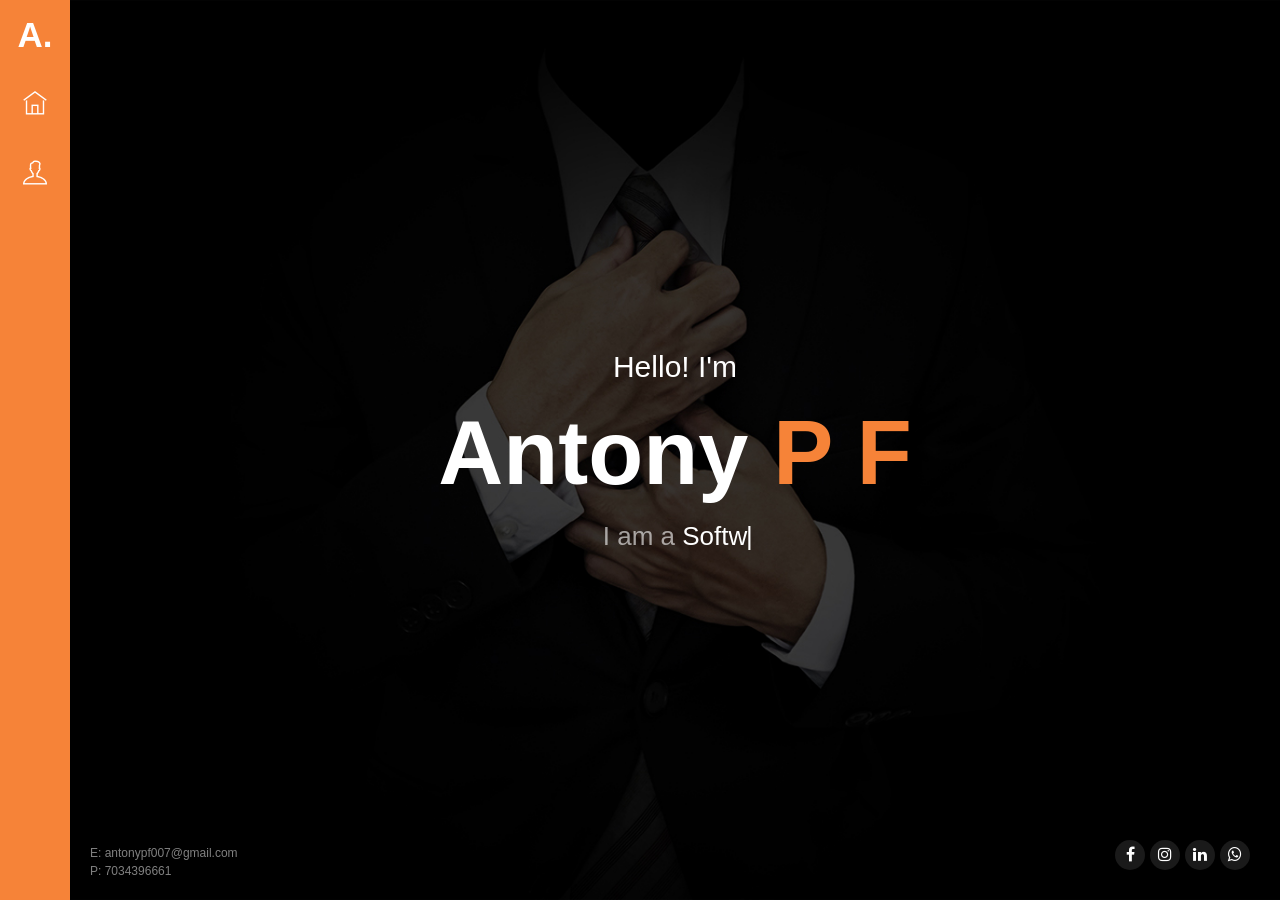
<file: index.html>
<!DOCTYPE html>
<html>

<head>
    <title>My Profile</title>
    <link rel="stylesheet" href="css/custom_new.css">
    <link rel="stylesheet" href="css/themify-icons/themify-icons.css">
    <meta charset="utf-8">
    <meta name="viewport" content="width=device-width, initial-scale=1">
    <link rel="stylesheet" href="font-awesome-4.7.0/css/font-awesome.min.css">
    <link href="css/bootstrap-3.3.7/css/bootstrap.min.css" rel="stylesheet">
    
    <script src="typeit.min.js"></script>
    <script src="jquery-3.6.0.min.js"></script>
</head>

<body>
    <main class="dark-bg">
        <div id="page_1">
            <div id="page_2">
                <header class="header-style">
                    <div class="h-menu">
                        <div class="h-logo">
                            <a class="navbar-brand" href="#">
                                A.
                            </a>
    
                        </div>
                        <button class="toggler-menu">
                            <span class="o">
                                <span></span>
                                <span></span>
                                <span></span>
                            </span>
                            <span class="c">
                                <span></span>
                                <span></span>
                            </span>
                        </button>
                        <div class="top-nav nav_menu">
                            <ul class="k-navbar-nav">
                                <li data-toggle="tooltip" title="Home" data-placement="right">
                                    <a class="nav-link" href="#page_1">
                                        <i class="ti-home"></i>
                                        <span>Home</span>
                                    </a>
                                </li>
                                <li data-toggle="tooltip" title="About Me" data-placement="right">
                                    <a class="nav-link" href="#page_2">
                                        <i class="ti-user"></i>
                                        <span>About Me</span>
                                    </a>
                                </li>
                            </ul>
                        </div>
                    </div>
                </header>
                <section class="px-page section-active home-banner pt-page_1" style=" background-image: url(img/home-bg.jpg);">
                    <div class="hb-info">
                        <p>E: antonypf007@gmail.com</p>
                        <p>P: 7034396661</p>
                    </div>
                    <div class="social">
                        <a href="#"><i class="fa fa-facebook-f"></i></a>
                        <a href="#"><i class="fa fa-instagram"></i></a>
                        <a href="#"><i class="fa fa-linkedin"></i></a>
                        <a href="#"><i class="fa fa-whatsapp"></i></a>
                    </div>
                    <div class="container ">
                        <div class="row min-vh-100 align-items-center justify-content-center">
                            <div class="col-lg-8 text-center home-text">
                                <label>Hello! I'm</label>
                                <h1 class="font-alt">Antony <span>P F</span></h1>
                                <p>I am a <span id="animated_text"></span></p>
                            </div>
                        </div>
                    </div>
                    
                </section>
                <section class="px-page section pt-page_2">
                    <div class="container">
                        <div class="row justify-content-center m-40px-b md-m-30px-b">
                            <div class="col-lg-8 text-center">
                                <div class="text-center section-title" style="margin-top: 96px;">
                                    <h2>ABOUT <span>ME</span></h2>
                                    <p>I design and develop services for customers of all sizes, specializing in creating stylish, modern websites, web services and online stores.</p>
                                </div>
                            </div>
                        </div>
                        <div class="dark-box m-60px-b md-m-50px-b sm-m-40px-b p-15px-tb p-30px-lr sm-p-10px-tb sm-p-20px-lr">
                            <div class="row align-items-center justify-content-between">
                                <div class="col-md-5 col-lg-6 m-15px-tb">
                                    <div class="about-img">
                                        <img src="img/profile.jpg" title="" alt="">
                                    </div>
                                </div>
                                <div class="col-md-7 col-lg-6 m-15px-tb">
                                    <div class="about-box">
                                        <h5>I'm Antony P F</h5>
                                        <h6>I'm a Software Engineer</h6>
                                        <p>I design and develop services for customers of all sizes, specializing in creating stylish, modern websites, web services and online stores.</p>
                                        <p>Lorem ipsum dolor sit amet, consectetuer adipiscing elit, sed diam nonummy nibh euismod tincidunt ut laoreet diam nonummy.</p>
                                    </div>
                                    <div class="row p-5px-t">
                                        <div class="col-sm-6 m-10px-tb">
                                            <div class="feature-box media align-items-center">
                                                <div class="icon">
                                                    <i class="fa fa-star"></i>
                                                </div>
                                                <div class="media-body">
                                                    <h5 id="exp">2.5+ Years Job</h5>
                                                    <p>Experience</p>
                                                </div>
                                            </div>
                                        </div>
                                        <div class="col-sm-6 m-10px-tb">
                                            <div class="feature-box media align-items-center">
                                                <div class="icon">
                                                    <i class="fa fa-handshake-o"></i>
                                                </div>
                                                <div class="media-body">
                                                    <h5>5+ Projects</h5>
                                                    <p>Completed</p>
                                                </div>
                                            </div>
                                        </div>
                                        <!-- <div class="col-sm-6 m-10px-tb">
                                            <div class="feature-box media align-items-center">
                                                <div class="icon">
                                                    <i class="fa fa-code"></i>
                                                </div>
                                                <div class="media-body">
                                                    <h5>Freelance</h5>
                                                    <p>Available</p>
                                                </div>
                                            </div>
                                        </div> -->
                                       
                                    </div>
                                    <div class="p-25px-t">
                                        <a class="px-btn px-btn-theme" href="img/Antony_P_F.pdf" ><i class="fa fa-download"></i> download my cv</a>
                                    </div>
                                </div>
                            </div>
                        </div>
                    </div>
                </section>
            </div>
        </div>
    </main>
   
</body>
<script>
    
    function onLoad() {
        new TypeIt("#animated_text", {
            strings: ["Software Engineer", "Developer"],
            speed: 200,
            loop: true,
            breakLines: false
        }).go();
        MenuClose01();
        
    }
    window.addEventListener("load", onLoad,);

    MenuClose01 = function(){
      $(".toggler-menu").on('click', function(){
        $(this).toggleClass('open');
        $('.nav_menu').stop().toggleClass('menu-open menu-open-desk');
      });
      $('.nav_menu a').on('click', function() {
       var toggle = $('.toggler-menu').is(':visible');
       if (toggle) {
         $('.nav_menu').removeClass('menu-open');
         $('.toggler-menu').removeClass('open');
       }
      });
    }
    OnePage = function(){
        $('.header-nav a[href*="#"]:not([href="#"]), .got-to a[href*="#"]:not([href="#"])').on('click', function() {
            if (location.pathname.replace(/^\//,'') == this.pathname.replace(/^\//,'') || location.hostname == this.hostname) {
              var target = $(this.hash);
                  target = target.length ? target : $('[name=' + this.hash.slice(1) +']');
                  if (target.length) {
                    $('html,body').animate({
                      scrollTop: target.offset().top - 70,
                      }, 1000);
                      return false;
                  }
            }
        });
    }
    $(document).ready(function(){
        OnePage();

    });
    
</script>

</html>
</file>
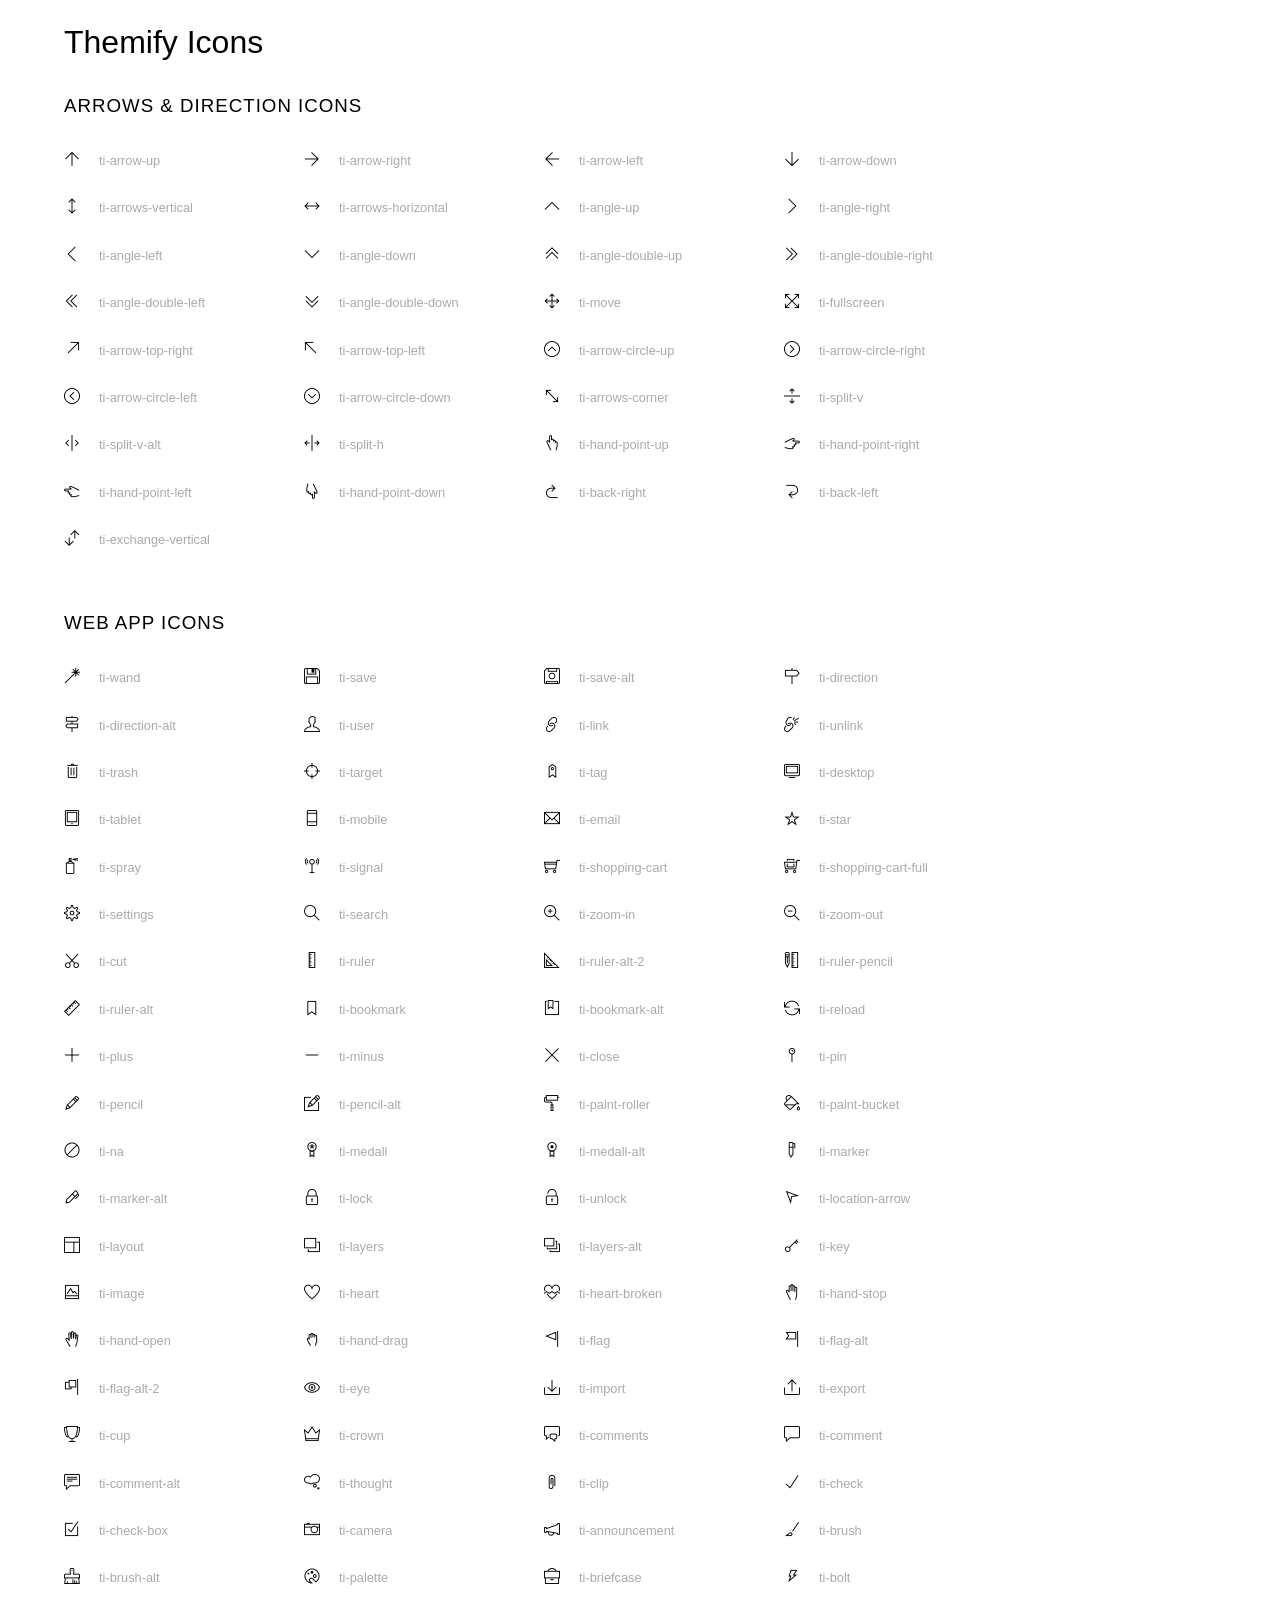
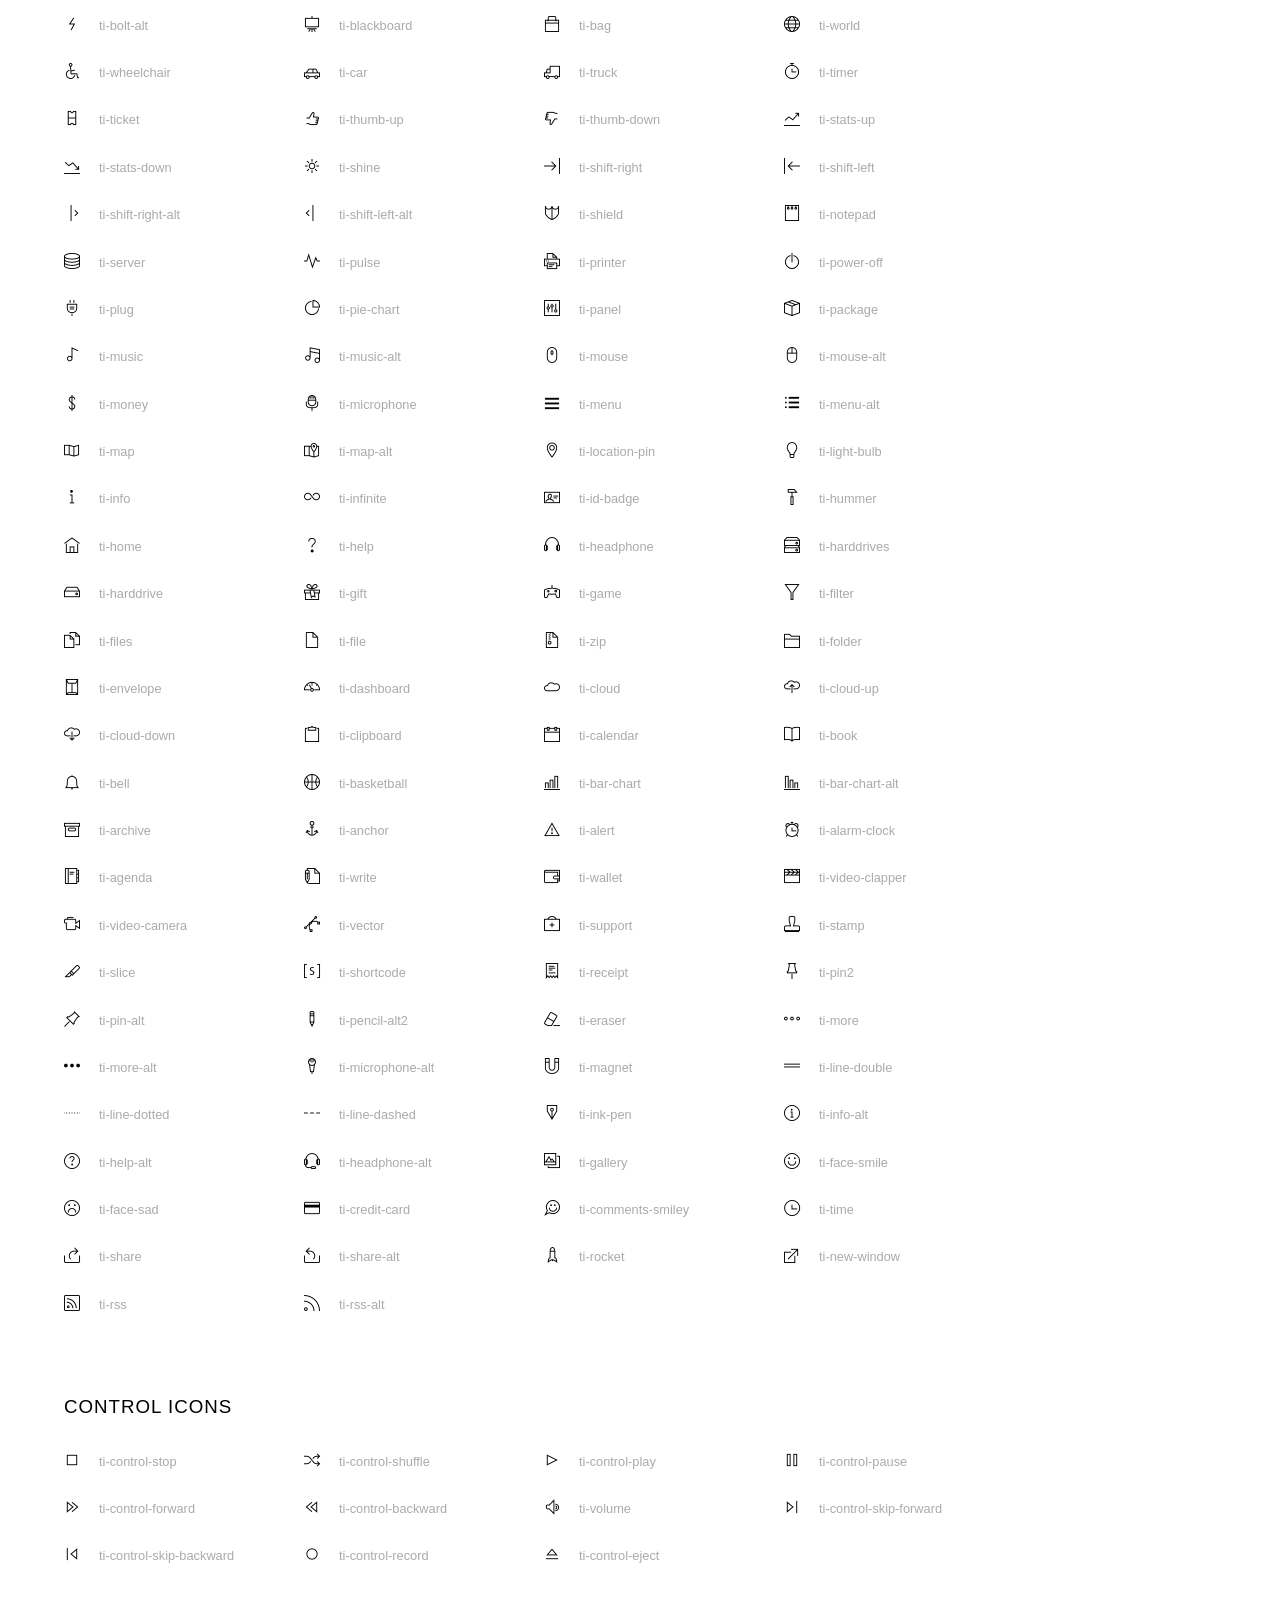
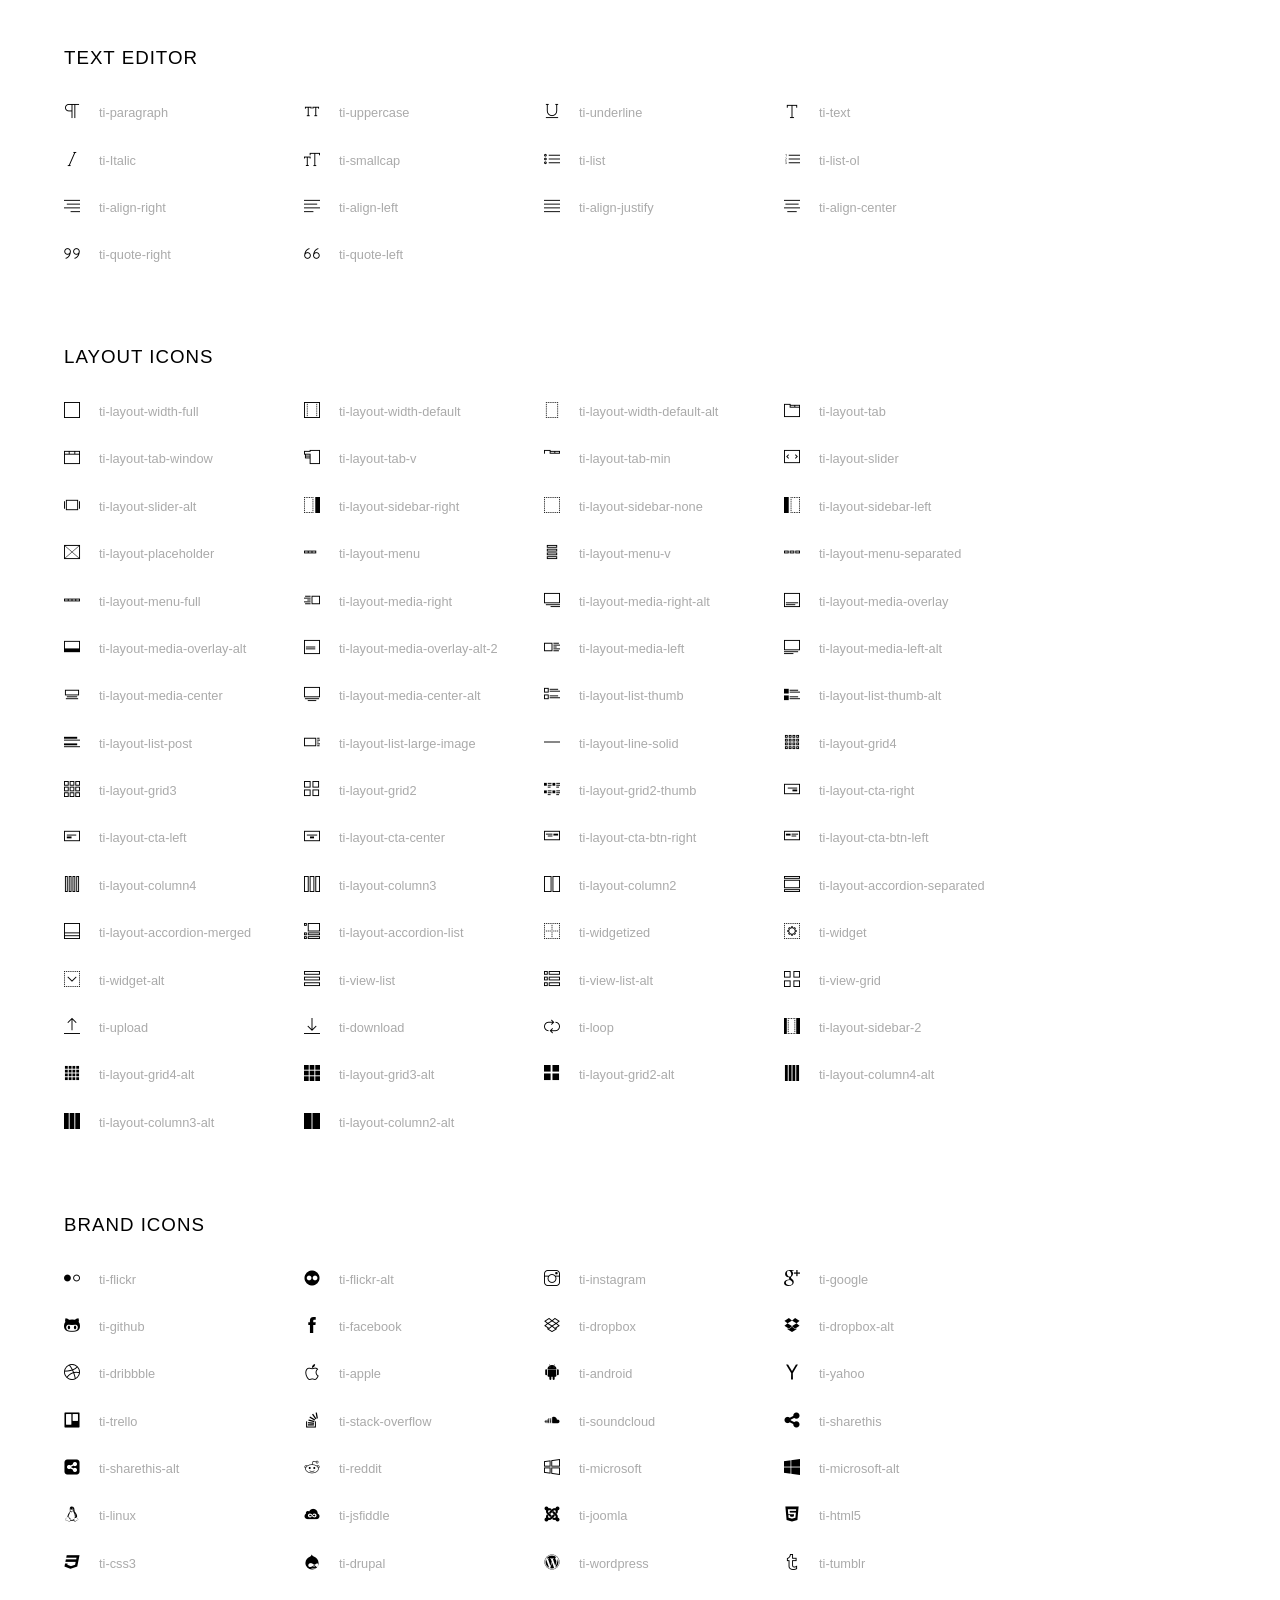
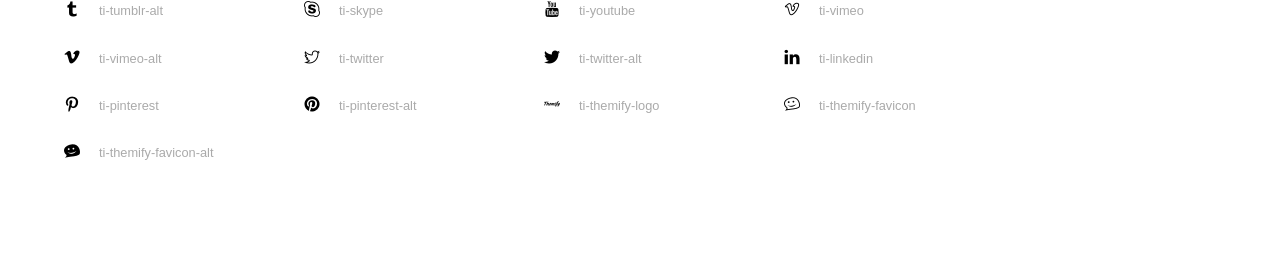
<file: css/themify-icons/index.html>
<!doctype html>
<html>
<head>
	<meta charset="utf-8">
	<title>Themify Icon Font</title>
	<meta name="viewport" content="width=device-width">
	<link rel="stylesheet" href="demo-files/demo.css">
	<link rel="stylesheet" href="themify-icons.css">
	<!--[if lt IE 8]><!-->
	<link rel="stylesheet" href="ie7/ie7.css">
	<!--<![endif]-->
</head>
<body>
	<h1>Themify Icons</h1>

	<div class="icon-section">

		<div class="icon-section">
			<h3>Arrows &amp; Direction Icons </h3>

			<div class="icon-container">
				<span class="ti-arrow-up"></span><span class="icon-name"> ti-arrow-up</span>
			</div>
			<div class="icon-container">
				<span class="ti-arrow-right"></span><span class="icon-name"> ti-arrow-right</span>
			</div>
			<div class="icon-container">
				<span class="ti-arrow-left"></span><span class="icon-name"> ti-arrow-left</span>
			</div>
			<div class="icon-container">
				<span class="ti-arrow-down"></span><span class="icon-name"> ti-arrow-down</span>
			</div>
			<div class="icon-container">
				<span class="ti-arrows-vertical"></span><span class="icon-name"> ti-arrows-vertical</span>
			</div>
			<div class="icon-container">
				<span class="ti-arrows-horizontal"></span><span class="icon-name"> ti-arrows-horizontal</span>
			</div>
			<div class="icon-container">
				<span class="ti-angle-up"></span><span class="icon-name"> ti-angle-up</span>
			</div>
			<div class="icon-container">
				<span class="ti-angle-right"></span><span class="icon-name"> ti-angle-right</span>
			</div>
			<div class="icon-container">
				<span class="ti-angle-left"></span><span class="icon-name"> ti-angle-left</span>
			</div>
			<div class="icon-container">
				<span class="ti-angle-down"></span><span class="icon-name"> ti-angle-down</span>
			</div>	
			<div class="icon-container">
				<span class="ti-angle-double-up"></span><span class="icon-name"> ti-angle-double-up</span>
			</div>
			<div class="icon-container">
				<span class="ti-angle-double-right"></span><span class="icon-name"> ti-angle-double-right</span>
			</div>
			<div class="icon-container">
				<span class="ti-angle-double-left"></span><span class="icon-name"> ti-angle-double-left</span>
			</div>
			<div class="icon-container">
				<span class="ti-angle-double-down"></span><span class="icon-name"> ti-angle-double-down</span>
			</div>					
			<div class="icon-container">
				<span class="ti-move"></span><span class="icon-name"> ti-move</span>
			</div>
			<div class="icon-container">
				<span class="ti-fullscreen"></span><span class="icon-name"> ti-fullscreen</span>
			</div>
			<div class="icon-container">
				<span class="ti-arrow-top-right"></span><span class="icon-name"> ti-arrow-top-right</span>
			</div>
			<div class="icon-container">
				<span class="ti-arrow-top-left"></span><span class="icon-name"> ti-arrow-top-left</span>
			</div>
			<div class="icon-container">
				<span class="ti-arrow-circle-up"></span><span class="icon-name"> ti-arrow-circle-up</span>
			</div>
			<div class="icon-container">
				<span class="ti-arrow-circle-right"></span><span class="icon-name"> ti-arrow-circle-right</span>
			</div>
			<div class="icon-container">
				<span class="ti-arrow-circle-left"></span><span class="icon-name"> ti-arrow-circle-left</span>
			</div>
			<div class="icon-container">
				<span class="ti-arrow-circle-down"></span><span class="icon-name"> ti-arrow-circle-down</span>
			</div>
			<div class="icon-container">
				<span class="ti-arrows-corner"></span><span class="icon-name"> ti-arrows-corner</span>
			</div>
			<div class="icon-container">
				<span class="ti-split-v"></span><span class="icon-name"> ti-split-v</span>
			</div>

			<div class="icon-container">
				<span class="ti-split-v-alt"></span><span class="icon-name"> ti-split-v-alt</span>
			</div>
			<div class="icon-container">
				<span class="ti-split-h"></span><span class="icon-name"> ti-split-h</span>
			</div>
			<div class="icon-container">
				<span class="ti-hand-point-up"></span><span class="icon-name"> ti-hand-point-up</span>
			</div>
			<div class="icon-container">
				<span class="ti-hand-point-right"></span><span class="icon-name"> ti-hand-point-right</span>
			</div>
			<div class="icon-container">
				<span class="ti-hand-point-left"></span><span class="icon-name"> ti-hand-point-left</span>
			</div>
			<div class="icon-container">
				<span class="ti-hand-point-down"></span><span class="icon-name"> ti-hand-point-down</span>
			</div>
			<div class="icon-container">
				<span class="ti-back-right"></span><span class="icon-name"> ti-back-right</span>
			</div>
			<div class="icon-container">
				<span class="ti-back-left"></span><span class="icon-name"> ti-back-left</span>
			</div>
			<div class="icon-container">
				<span class="ti-exchange-vertical"></span><span class="icon-name"> ti-exchange-vertical</span>
			</div>

		</div> <!-- Arrows Icons -->



		<h3>Web App Icons</h3>
		
		<div class="icon-section">

			<div class="icon-container">
				<span class="ti-wand"></span><span class="icon-name"> ti-wand</span>
			</div>
			<div class="icon-container">
				<span class="ti-save"></span><span class="icon-name"> ti-save</span>
			</div>
			<div class="icon-container">
				<span class="ti-save-alt"></span><span class="icon-name"> ti-save-alt</span>
			</div>

			<div class="icon-container">
				<span class="ti-direction"></span><span class="icon-name"> ti-direction</span>
			</div>
			<div class="icon-container">
				<span class="ti-direction-alt"></span><span class="icon-name"> ti-direction-alt</span>
			</div>
			<div class="icon-container">
				<span class="ti-user"></span><span class="icon-name"> ti-user</span>
			</div>
			<div class="icon-container">
				<span class="ti-link"></span><span class="icon-name"> ti-link</span>
			</div>
			<div class="icon-container">
				<span class="ti-unlink"></span><span class="icon-name"> ti-unlink</span>
			</div>
			<div class="icon-container">
				<span class="ti-trash"></span><span class="icon-name"> ti-trash</span>
			</div>
			<div class="icon-container">
				<span class="ti-target"></span><span class="icon-name"> ti-target</span>
			</div>
			<div class="icon-container">
				<span class="ti-tag"></span><span class="icon-name"> ti-tag</span>
			</div>
			<div class="icon-container">
				<span class="ti-desktop"></span><span class="icon-name"> ti-desktop</span>
			</div>
			<div class="icon-container">
				<span class="ti-tablet"></span><span class="icon-name"> ti-tablet</span>
			</div>
			<div class="icon-container">
				<span class="ti-mobile"></span><span class="icon-name"> ti-mobile</span>
			</div>
			<div class="icon-container">
				<span class="ti-email"></span><span class="icon-name"> ti-email</span>
			</div>	
			<div class="icon-container">
				<span class="ti-star"></span><span class="icon-name"> ti-star</span>
			</div>
			<div class="icon-container">
				<span class="ti-spray"></span><span class="icon-name"> ti-spray</span>
			</div>
			<div class="icon-container">
				<span class="ti-signal"></span><span class="icon-name"> ti-signal</span>
			</div>
			<div class="icon-container">
				<span class="ti-shopping-cart"></span><span class="icon-name"> ti-shopping-cart</span>
			</div>
			<div class="icon-container">
				<span class="ti-shopping-cart-full"></span><span class="icon-name"> ti-shopping-cart-full</span>
			</div>
			<div class="icon-container">
				<span class="ti-settings"></span><span class="icon-name"> ti-settings</span>
			</div>
			<div class="icon-container">
				<span class="ti-search"></span><span class="icon-name"> ti-search</span>
			</div>
			<div class="icon-container">
				<span class="ti-zoom-in"></span><span class="icon-name"> ti-zoom-in</span>
			</div>
			<div class="icon-container">
				<span class="ti-zoom-out"></span><span class="icon-name"> ti-zoom-out</span>
			</div>
			<div class="icon-container">
				<span class="ti-cut"></span><span class="icon-name"> ti-cut</span>
			</div>
			<div class="icon-container">
				<span class="ti-ruler"></span><span class="icon-name"> ti-ruler</span>
			</div>
			<div class="icon-container">
				<span class="ti-ruler-alt-2"></span><span class="icon-name"> ti-ruler-alt-2</span>
			</div>			
			<div class="icon-container">
				<span class="ti-ruler-pencil"></span><span class="icon-name"> ti-ruler-pencil</span>
			</div>
			<div class="icon-container">
				<span class="ti-ruler-alt"></span><span class="icon-name"> ti-ruler-alt</span>
			</div>
			<div class="icon-container">
				<span class="ti-bookmark"></span><span class="icon-name"> ti-bookmark</span>
			</div>
			<div class="icon-container">
				<span class="ti-bookmark-alt"></span><span class="icon-name"> ti-bookmark-alt</span>
			</div>
			<div class="icon-container">
				<span class="ti-reload"></span><span class="icon-name"> ti-reload</span>
			</div>
			<div class="icon-container">
				<span class="ti-plus"></span><span class="icon-name"> ti-plus</span>
			</div>
			<div class="icon-container">
				<span class="ti-minus"></span><span class="icon-name"> ti-minus</span>
			</div>
			<div class="icon-container">
				<span class="ti-close"></span><span class="icon-name"> ti-close</span>
			</div>			
			<div class="icon-container">
				<span class="ti-pin"></span><span class="icon-name"> ti-pin</span>
			</div>
			<div class="icon-container">
				<span class="ti-pencil"></span><span class="icon-name"> ti-pencil</span>
			</div>
					
		  	<div class="icon-container">
				<span class="ti-pencil-alt"></span><span class="icon-name"> ti-pencil-alt</span>
			</div>
			<div class="icon-container">
				<span class="ti-paint-roller"></span><span class="icon-name"> ti-paint-roller</span>
			</div>
			<div class="icon-container">
				<span class="ti-paint-bucket"></span><span class="icon-name"> ti-paint-bucket</span>
			</div>
			<div class="icon-container">
				<span class="ti-na"></span><span class="icon-name"> ti-na</span>
			</div>
			<div class="icon-container">
				<span class="ti-medall"></span><span class="icon-name"> ti-medall</span>
			</div>
			<div class="icon-container">
				<span class="ti-medall-alt"></span><span class="icon-name"> ti-medall-alt</span>
			</div>
			<div class="icon-container">
				<span class="ti-marker"></span><span class="icon-name"> ti-marker</span>
			</div>
			<div class="icon-container">
				<span class="ti-marker-alt"></span><span class="icon-name"> ti-marker-alt</span>
			</div>

			<div class="icon-container">
				<span class="ti-lock"></span><span class="icon-name"> ti-lock</span>
			</div>
			<div class="icon-container">
				<span class="ti-unlock"></span><span class="icon-name"> ti-unlock</span>
			</div>
			<div class="icon-container">
				<span class="ti-location-arrow"></span><span class="icon-name"> ti-location-arrow</span>
			</div>
			<div class="icon-container">
				<span class="ti-layout"></span><span class="icon-name"> ti-layout</span>
			</div>
			<div class="icon-container">
				<span class="ti-layers"></span><span class="icon-name"> ti-layers</span>
			</div>
			<div class="icon-container">
				<span class="ti-layers-alt"></span><span class="icon-name"> ti-layers-alt</span>
			</div>
			<div class="icon-container">
				<span class="ti-key"></span><span class="icon-name"> ti-key</span>
			</div>
			<div class="icon-container">
				<span class="ti-image"></span><span class="icon-name"> ti-image</span>
			</div>
			<div class="icon-container">
				<span class="ti-heart"></span><span class="icon-name"> ti-heart</span>
			</div>
			<div class="icon-container">
				<span class="ti-heart-broken"></span><span class="icon-name"> ti-heart-broken</span>
			</div>
			<div class="icon-container">
				<span class="ti-hand-stop"></span><span class="icon-name"> ti-hand-stop</span>
			</div>
			<div class="icon-container">
				<span class="ti-hand-open"></span><span class="icon-name"> ti-hand-open</span>
			</div>
			<div class="icon-container">
				<span class="ti-hand-drag"></span><span class="icon-name"> ti-hand-drag</span>
			</div>
			<div class="icon-container">
				<span class="ti-flag"></span><span class="icon-name"> ti-flag</span>
			</div>
			<div class="icon-container">
				<span class="ti-flag-alt"></span><span class="icon-name"> ti-flag-alt</span>
			</div>
			<div class="icon-container">
				<span class="ti-flag-alt-2"></span><span class="icon-name"> ti-flag-alt-2</span>
			</div>
			<div class="icon-container">
				<span class="ti-eye"></span><span class="icon-name"> ti-eye</span>
			</div>
			<div class="icon-container">
				<span class="ti-import"></span><span class="icon-name"> ti-import</span>
			</div>			
			<div class="icon-container">
				<span class="ti-export"></span><span class="icon-name"> ti-export</span>
			</div>
			<div class="icon-container">
				<span class="ti-cup"></span><span class="icon-name"> ti-cup</span>
			</div>
			<div class="icon-container">
				<span class="ti-crown"></span><span class="icon-name"> ti-crown</span>
			</div>
			<div class="icon-container">
				<span class="ti-comments"></span><span class="icon-name"> ti-comments</span>
			</div>
			<div class="icon-container">
				<span class="ti-comment"></span><span class="icon-name"> ti-comment</span>
			</div>
			<div class="icon-container">
				<span class="ti-comment-alt"></span><span class="icon-name"> ti-comment-alt</span>
			</div>
			<div class="icon-container">
				<span class="ti-thought"></span><span class="icon-name"> ti-thought</span>
			</div>			
			<div class="icon-container">
				<span class="ti-clip"></span><span class="icon-name"> ti-clip</span>
			</div>

			<div class="icon-container">
				<span class="ti-check"></span><span class="icon-name"> ti-check</span>
			</div>
			<div class="icon-container">
				<span class="ti-check-box"></span><span class="icon-name"> ti-check-box</span>
			</div>
			<div class="icon-container">
				<span class="ti-camera"></span><span class="icon-name"> ti-camera</span>
			</div>
			<div class="icon-container">
				<span class="ti-announcement"></span><span class="icon-name"> ti-announcement</span>
			</div>
			<div class="icon-container">
				<span class="ti-brush"></span><span class="icon-name"> ti-brush</span>
			</div>
			<div class="icon-container">
				<span class="ti-brush-alt"></span><span class="icon-name"> ti-brush-alt</span>
			</div>
			<div class="icon-container">
				<span class="ti-palette"></span><span class="icon-name"> ti-palette</span>
			</div>			
			<div class="icon-container">
				<span class="ti-briefcase"></span><span class="icon-name"> ti-briefcase</span>
			</div>
			<div class="icon-container">
				<span class="ti-bolt"></span><span class="icon-name"> ti-bolt</span>
			</div>
			<div class="icon-container">
				<span class="ti-bolt-alt"></span><span class="icon-name"> ti-bolt-alt</span>
			</div>
			<div class="icon-container">
				<span class="ti-blackboard"></span><span class="icon-name"> ti-blackboard</span>
			</div>
			<div class="icon-container">
				<span class="ti-bag"></span><span class="icon-name"> ti-bag</span>
			</div>
			<div class="icon-container">
				<span class="ti-world"></span><span class="icon-name"> ti-world</span>
			</div>
			<div class="icon-container">
				<span class="ti-wheelchair"></span><span class="icon-name"> ti-wheelchair</span>
			</div>
			<div class="icon-container">
				<span class="ti-car"></span><span class="icon-name"> ti-car</span>
			</div>
			<div class="icon-container">
				<span class="ti-truck"></span><span class="icon-name"> ti-truck</span>
			</div>
			<div class="icon-container">
				<span class="ti-timer"></span><span class="icon-name"> ti-timer</span>
			</div>
			<div class="icon-container">
				<span class="ti-ticket"></span><span class="icon-name"> ti-ticket</span>
			</div>
			<div class="icon-container">
				<span class="ti-thumb-up"></span><span class="icon-name"> ti-thumb-up</span>
			</div>
			<div class="icon-container">
				<span class="ti-thumb-down"></span><span class="icon-name"> ti-thumb-down</span>
			</div>

			<div class="icon-container">
				<span class="ti-stats-up"></span><span class="icon-name"> ti-stats-up</span>
			</div>
			<div class="icon-container">
				<span class="ti-stats-down"></span><span class="icon-name"> ti-stats-down</span>
			</div>
			<div class="icon-container">
				<span class="ti-shine"></span><span class="icon-name"> ti-shine</span>
			</div>
			<div class="icon-container">
				<span class="ti-shift-right"></span><span class="icon-name"> ti-shift-right</span>
			</div>
			<div class="icon-container">
				<span class="ti-shift-left"></span><span class="icon-name"> ti-shift-left</span>
			</div>

			<div class="icon-container">
				<span class="ti-shift-right-alt"></span><span class="icon-name"> ti-shift-right-alt</span>
			</div>
			<div class="icon-container">
				<span class="ti-shift-left-alt"></span><span class="icon-name"> ti-shift-left-alt</span>
			</div>
			<div class="icon-container">
				<span class="ti-shield"></span><span class="icon-name"> ti-shield</span>
			</div>
			<div class="icon-container">
				<span class="ti-notepad"></span><span class="icon-name"> ti-notepad</span>
			</div>
			<div class="icon-container">
				<span class="ti-server"></span><span class="icon-name"> ti-server</span>
			</div>

			<div class="icon-container">
				<span class="ti-pulse"></span><span class="icon-name"> ti-pulse</span>
			</div>
			<div class="icon-container">
				<span class="ti-printer"></span><span class="icon-name"> ti-printer</span>
			</div>
			<div class="icon-container">
				<span class="ti-power-off"></span><span class="icon-name"> ti-power-off</span>
			</div>
			<div class="icon-container">
				<span class="ti-plug"></span><span class="icon-name"> ti-plug</span>
			</div>
			<div class="icon-container">
				<span class="ti-pie-chart"></span><span class="icon-name"> ti-pie-chart</span>
			</div>

			<div class="icon-container">
				<span class="ti-panel"></span><span class="icon-name"> ti-panel</span>
			</div>
			<div class="icon-container">
				<span class="ti-package"></span><span class="icon-name"> ti-package</span>
			</div>
			<div class="icon-container">
				<span class="ti-music"></span><span class="icon-name"> ti-music</span>
			</div>
			<div class="icon-container">
				<span class="ti-music-alt"></span><span class="icon-name"> ti-music-alt</span>
			</div>
			<div class="icon-container">
				<span class="ti-mouse"></span><span class="icon-name"> ti-mouse</span>
			</div>
			<div class="icon-container">
				<span class="ti-mouse-alt"></span><span class="icon-name"> ti-mouse-alt</span>
			</div>
			<div class="icon-container">
				<span class="ti-money"></span><span class="icon-name"> ti-money</span>
			</div>
			<div class="icon-container">
				<span class="ti-microphone"></span><span class="icon-name"> ti-microphone</span>
			</div>
			<div class="icon-container">
				<span class="ti-menu"></span><span class="icon-name"> ti-menu</span>
			</div>
			<div class="icon-container">
				<span class="ti-menu-alt"></span><span class="icon-name"> ti-menu-alt</span>
			</div>
			<div class="icon-container">
				<span class="ti-map"></span><span class="icon-name"> ti-map</span>
			</div>
			<div class="icon-container">
				<span class="ti-map-alt"></span><span class="icon-name"> ti-map-alt</span>
			</div>

			<div class="icon-container">
				<span class="ti-location-pin"></span><span class="icon-name"> ti-location-pin</span>
			</div>

			<div class="icon-container">
				<span class="ti-light-bulb"></span><span class="icon-name"> ti-light-bulb</span>
			</div>
			<div class="icon-container">
				<span class="ti-info"></span><span class="icon-name"> ti-info</span>
			</div>
			<div class="icon-container">
				<span class="ti-infinite"></span><span class="icon-name"> ti-infinite</span>
			</div>
			<div class="icon-container">
				<span class="ti-id-badge"></span><span class="icon-name"> ti-id-badge</span>
			</div>
			<div class="icon-container">
				<span class="ti-hummer"></span><span class="icon-name"> ti-hummer</span>
			</div>
			<div class="icon-container">
				<span class="ti-home"></span><span class="icon-name"> ti-home</span>
			</div>
			<div class="icon-container">
				<span class="ti-help"></span><span class="icon-name"> ti-help</span>
			</div>
			<div class="icon-container">
				<span class="ti-headphone"></span><span class="icon-name"> ti-headphone</span>
			</div>
			<div class="icon-container">
				<span class="ti-harddrives"></span><span class="icon-name"> ti-harddrives</span>
			</div>
			<div class="icon-container">
				<span class="ti-harddrive"></span><span class="icon-name"> ti-harddrive</span>
			</div>
			<div class="icon-container">
				<span class="ti-gift"></span><span class="icon-name"> ti-gift</span>
			</div>
			<div class="icon-container">
				<span class="ti-game"></span><span class="icon-name"> ti-game</span>
			</div>
			<div class="icon-container">
				<span class="ti-filter"></span><span class="icon-name"> ti-filter</span>
			</div>
			<div class="icon-container">
				<span class="ti-files"></span><span class="icon-name"> ti-files</span>
			</div>
			<div class="icon-container">
				<span class="ti-file"></span><span class="icon-name"> ti-file</span>
			</div>
			<div class="icon-container">
				<span class="ti-zip"></span><span class="icon-name"> ti-zip</span>
			</div>
			<div class="icon-container">
				<span class="ti-folder"></span><span class="icon-name"> ti-folder</span>
			</div>			
			<div class="icon-container">
				<span class="ti-envelope"></span><span class="icon-name"> ti-envelope</span>
			</div>


			<div class="icon-container">
				<span class="ti-dashboard"></span><span class="icon-name"> ti-dashboard</span>
			</div>
			<div class="icon-container">
				<span class="ti-cloud"></span><span class="icon-name"> ti-cloud</span>
			</div>
			<div class="icon-container">
				<span class="ti-cloud-up"></span><span class="icon-name"> ti-cloud-up</span>
			</div>
			<div class="icon-container">
				<span class="ti-cloud-down"></span><span class="icon-name"> ti-cloud-down</span>
			</div>
			<div class="icon-container">
				<span class="ti-clipboard"></span><span class="icon-name"> ti-clipboard</span>
			</div>
			<div class="icon-container">
				<span class="ti-calendar"></span><span class="icon-name"> ti-calendar</span>
			</div>
			<div class="icon-container">
				<span class="ti-book"></span><span class="icon-name"> ti-book</span>
			</div>
			<div class="icon-container">
				<span class="ti-bell"></span><span class="icon-name"> ti-bell</span>
			</div>
			<div class="icon-container">
				<span class="ti-basketball"></span><span class="icon-name"> ti-basketball</span>
			</div>
			<div class="icon-container">
				<span class="ti-bar-chart"></span><span class="icon-name"> ti-bar-chart</span>
			</div>
			<div class="icon-container">
				<span class="ti-bar-chart-alt"></span><span class="icon-name"> ti-bar-chart-alt</span>
			</div>


			<div class="icon-container">
				<span class="ti-archive"></span><span class="icon-name"> ti-archive</span>
			</div>
			<div class="icon-container">
				<span class="ti-anchor"></span><span class="icon-name"> ti-anchor</span>
			</div>

			<div class="icon-container">
				<span class="ti-alert"></span><span class="icon-name"> ti-alert</span>
			</div>
			<div class="icon-container">
				<span class="ti-alarm-clock"></span><span class="icon-name"> ti-alarm-clock</span>
			</div>
			<div class="icon-container">
				<span class="ti-agenda"></span><span class="icon-name"> ti-agenda</span>
			</div>
			<div class="icon-container">
				<span class="ti-write"></span><span class="icon-name"> ti-write</span>
			</div>

			<div class="icon-container">
				<span class="ti-wallet"></span><span class="icon-name"> ti-wallet</span>
			</div>
			<div class="icon-container">
				<span class="ti-video-clapper"></span><span class="icon-name"> ti-video-clapper</span>
			</div>
			<div class="icon-container">
				<span class="ti-video-camera"></span><span class="icon-name"> ti-video-camera</span>
			</div>
			<div class="icon-container">
				<span class="ti-vector"></span><span class="icon-name"> ti-vector</span>
			</div>

			<div class="icon-container">
				<span class="ti-support"></span><span class="icon-name"> ti-support</span>
			</div>
			<div class="icon-container">
				<span class="ti-stamp"></span><span class="icon-name"> ti-stamp</span>
			</div>
			<div class="icon-container">
				<span class="ti-slice"></span><span class="icon-name"> ti-slice</span>
			</div>
			<div class="icon-container">
				<span class="ti-shortcode"></span><span class="icon-name"> ti-shortcode</span>
			</div>
			<div class="icon-container">
				<span class="ti-receipt"></span><span class="icon-name"> ti-receipt</span>
			</div>
			<div class="icon-container">
				<span class="ti-pin2"></span><span class="icon-name"> ti-pin2</span>
			</div>
			<div class="icon-container">
				<span class="ti-pin-alt"></span><span class="icon-name"> ti-pin-alt</span>
			</div>
			<div class="icon-container">
				<span class="ti-pencil-alt2"></span><span class="icon-name"> ti-pencil-alt2</span>
			</div>
			<div class="icon-container">
				<span class="ti-eraser"></span><span class="icon-name"> ti-eraser</span>
			</div>			
			<div class="icon-container">
				<span class="ti-more"></span><span class="icon-name"> ti-more</span>
			</div>
			<div class="icon-container">
				<span class="ti-more-alt"></span><span class="icon-name"> ti-more-alt</span>
			</div>
			<div class="icon-container">
				<span class="ti-microphone-alt"></span><span class="icon-name"> ti-microphone-alt</span>
			</div>
			<div class="icon-container">
				<span class="ti-magnet"></span><span class="icon-name"> ti-magnet</span>
			</div>
			<div class="icon-container">
				<span class="ti-line-double"></span><span class="icon-name"> ti-line-double</span>
			</div>
			<div class="icon-container">
				<span class="ti-line-dotted"></span><span class="icon-name"> ti-line-dotted</span>
			</div>
			<div class="icon-container">
				<span class="ti-line-dashed"></span><span class="icon-name"> ti-line-dashed</span>
			</div>

			<div class="icon-container">
				<span class="ti-ink-pen"></span><span class="icon-name"> ti-ink-pen</span>
			</div>
			<div class="icon-container">
				<span class="ti-info-alt"></span><span class="icon-name"> ti-info-alt</span>
			</div>
			<div class="icon-container">
				<span class="ti-help-alt"></span><span class="icon-name"> ti-help-alt</span>
			</div>
			<div class="icon-container">
				<span class="ti-headphone-alt"></span><span class="icon-name"> ti-headphone-alt</span>
			</div>

			<div class="icon-container">
				<span class="ti-gallery"></span><span class="icon-name"> ti-gallery</span>
			</div>
			<div class="icon-container">
				<span class="ti-face-smile"></span><span class="icon-name"> ti-face-smile</span>
			</div>
			<div class="icon-container">
				<span class="ti-face-sad"></span><span class="icon-name"> ti-face-sad</span>
			</div>
			<div class="icon-container">
				<span class="ti-credit-card"></span><span class="icon-name"> ti-credit-card</span>
			</div>
			<div class="icon-container">
				<span class="ti-comments-smiley"></span><span class="icon-name"> ti-comments-smiley</span>
			</div>
			<div class="icon-container">
				<span class="ti-time"></span><span class="icon-name"> ti-time</span>
			</div>
			<div class="icon-container">
				<span class="ti-share"></span><span class="icon-name"> ti-share</span>
			</div>
			<div class="icon-container">
				<span class="ti-share-alt"></span><span class="icon-name"> ti-share-alt</span>
			</div>
			<div class="icon-container">
				<span class="ti-rocket"></span><span class="icon-name"> ti-rocket</span>
			</div>

			<div class="icon-container">
				<span class="ti-new-window"></span><span class="icon-name"> ti-new-window</span>
			</div>

			<div class="icon-container">
				<span class="ti-rss"></span><span class="icon-name"> ti-rss</span>
			</div>

			<div class="icon-container">
				<span class="ti-rss-alt"></span><span class="icon-name"> ti-rss-alt</span>
			</div>
			
		</div><!-- Web App Icons -->


		<div class="icon-section">
			<h3>Control Icons</h3>
			<div class="icon-container">
				<span class="ti-control-stop"></span><span class="icon-name"> ti-control-stop</span>
			</div>
			<div class="icon-container">
				<span class="ti-control-shuffle"></span><span class="icon-name"> ti-control-shuffle</span>
			</div>
			<div class="icon-container">
				<span class="ti-control-play"></span><span class="icon-name"> ti-control-play</span>
			</div>
			<div class="icon-container">
				<span class="ti-control-pause"></span><span class="icon-name"> ti-control-pause</span>
			</div>
			<div class="icon-container">
				<span class="ti-control-forward"></span><span class="icon-name"> ti-control-forward</span>
			</div>
			<div class="icon-container">
				<span class="ti-control-backward"></span><span class="icon-name"> ti-control-backward</span>
			</div>	
			<div class="icon-container">
				<span class="ti-volume"></span><span class="icon-name"> ti-volume</span>
			</div>
			<div class="icon-container">
				<span class="ti-control-skip-forward"></span><span class="icon-name"> ti-control-skip-forward</span>
			</div>
			<div class="icon-container">
				<span class="ti-control-skip-backward"></span><span class="icon-name"> ti-control-skip-backward</span>
			</div>
			<div class="icon-container">
				<span class="ti-control-record"></span><span class="icon-name"> ti-control-record</span>
			</div>
			<div class="icon-container">
				<span class="ti-control-eject"></span><span class="icon-name"> ti-control-eject</span>
			</div>			
		</div> <!-- Control Icons -->


		<div class="icon-section">
			<h3>Text Editor</h3>

			<div class="icon-container">
				<span class="ti-paragraph"></span><span class="icon-name"> ti-paragraph</span>
			</div>
			<div class="icon-container">
				<span class="ti-uppercase"></span><span class="icon-name"> ti-uppercase</span>
			</div>

			<div class="icon-container">
				<span class="ti-underline"></span><span class="icon-name"> ti-underline</span>
			</div>
			<div class="icon-container">
				<span class="ti-text"></span><span class="icon-name"> ti-text</span>
			</div>
			<div class="icon-container">
				<span class="ti-Italic"></span><span class="icon-name"> ti-Italic</span>
			</div>
			<div class="icon-container">
				<span class="ti-smallcap"></span><span class="icon-name"> ti-smallcap</span>
			</div>
			<div class="icon-container">
				<span class="ti-list"></span><span class="icon-name"> ti-list</span>
			</div>
			<div class="icon-container">
				<span class="ti-list-ol"></span><span class="icon-name"> ti-list-ol</span>
			</div>
			<div class="icon-container">
				<span class="ti-align-right"></span><span class="icon-name"> ti-align-right</span>
			</div>
			<div class="icon-container">
				<span class="ti-align-left"></span><span class="icon-name"> ti-align-left</span>
			</div>
			<div class="icon-container">
				<span class="ti-align-justify"></span><span class="icon-name"> ti-align-justify</span>
			</div>
			<div class="icon-container">
				<span class="ti-align-center"></span><span class="icon-name"> ti-align-center</span>
			</div>
			<div class="icon-container">
				<span class="ti-quote-right"></span><span class="icon-name"> ti-quote-right</span>
			</div>
			<div class="icon-container">
				<span class="ti-quote-left"></span><span class="icon-name"> ti-quote-left</span>
			</div>

		</div> <!-- Text Editor -->



		<div class="icon-section">
			<h3>Layout Icons</h3>
			<div class="icon-container">
				<span class="ti-layout-width-full"></span><span class="icon-name"> ti-layout-width-full</span>
			</div>
			<div class="icon-container">
				<span class="ti-layout-width-default"></span><span class="icon-name"> ti-layout-width-default</span>
			</div>
			<div class="icon-container">
				<span class="ti-layout-width-default-alt"></span><span class="icon-name"> ti-layout-width-default-alt</span>
			</div>
			<div class="icon-container">
				<span class="ti-layout-tab"></span><span class="icon-name"> ti-layout-tab</span>
			</div>
			<div class="icon-container">
				<span class="ti-layout-tab-window"></span><span class="icon-name"> ti-layout-tab-window</span>
			</div>
			<div class="icon-container">
				<span class="ti-layout-tab-v"></span><span class="icon-name"> ti-layout-tab-v</span>
			</div>
			<div class="icon-container">
				<span class="ti-layout-tab-min"></span><span class="icon-name"> ti-layout-tab-min</span>
			</div>
			<div class="icon-container">
				<span class="ti-layout-slider"></span><span class="icon-name"> ti-layout-slider</span>
			</div>
			<div class="icon-container">
				<span class="ti-layout-slider-alt"></span><span class="icon-name"> ti-layout-slider-alt</span>
			</div>
			<div class="icon-container">
				<span class="ti-layout-sidebar-right"></span><span class="icon-name"> ti-layout-sidebar-right</span>
			</div>
			<div class="icon-container">
				<span class="ti-layout-sidebar-none"></span><span class="icon-name"> ti-layout-sidebar-none</span>
			</div>
			<div class="icon-container">
				<span class="ti-layout-sidebar-left"></span><span class="icon-name"> ti-layout-sidebar-left</span>
			</div>
			<div class="icon-container">
				<span class="ti-layout-placeholder"></span><span class="icon-name"> ti-layout-placeholder</span>
			</div>
			<div class="icon-container">
				<span class="ti-layout-menu"></span><span class="icon-name"> ti-layout-menu</span>
			</div>
			<div class="icon-container">
				<span class="ti-layout-menu-v"></span><span class="icon-name"> ti-layout-menu-v</span>
			</div>
			<div class="icon-container">
				<span class="ti-layout-menu-separated"></span><span class="icon-name"> ti-layout-menu-separated</span>
			</div>
			<div class="icon-container">
				<span class="ti-layout-menu-full"></span><span class="icon-name"> ti-layout-menu-full</span>
			</div>
			<div class="icon-container">
				<span class="ti-layout-media-right"></span><span class="icon-name"> ti-layout-media-right</span>
			</div>
			<div class="icon-container">
				<span class="ti-layout-media-right-alt"></span><span class="icon-name"> ti-layout-media-right-alt</span>
			</div>
			<div class="icon-container">
				<span class="ti-layout-media-overlay"></span><span class="icon-name"> ti-layout-media-overlay</span>
			</div>
			<div class="icon-container">
				<span class="ti-layout-media-overlay-alt"></span><span class="icon-name"> ti-layout-media-overlay-alt</span>
			</div>
			<div class="icon-container">
				<span class="ti-layout-media-overlay-alt-2"></span><span class="icon-name"> ti-layout-media-overlay-alt-2</span>
			</div>
			<div class="icon-container">
				<span class="ti-layout-media-left"></span><span class="icon-name"> ti-layout-media-left</span>
			</div>
			<div class="icon-container">
				<span class="ti-layout-media-left-alt"></span><span class="icon-name"> ti-layout-media-left-alt</span>
			</div>
			<div class="icon-container">
				<span class="ti-layout-media-center"></span><span class="icon-name"> ti-layout-media-center</span>
			</div>
			<div class="icon-container">
				<span class="ti-layout-media-center-alt"></span><span class="icon-name"> ti-layout-media-center-alt</span>
			</div>
			<div class="icon-container">
				<span class="ti-layout-list-thumb"></span><span class="icon-name"> ti-layout-list-thumb</span>
			</div>
			<div class="icon-container">
				<span class="ti-layout-list-thumb-alt"></span><span class="icon-name"> ti-layout-list-thumb-alt</span>
			</div>
			<div class="icon-container">
				<span class="ti-layout-list-post"></span><span class="icon-name"> ti-layout-list-post</span>
			</div>
			<div class="icon-container">
				<span class="ti-layout-list-large-image"></span><span class="icon-name"> ti-layout-list-large-image</span>
			</div>
			<div class="icon-container">
				<span class="ti-layout-line-solid"></span><span class="icon-name"> ti-layout-line-solid</span>
			</div>
			<div class="icon-container">
				<span class="ti-layout-grid4"></span><span class="icon-name"> ti-layout-grid4</span>
			</div>
			<div class="icon-container">
				<span class="ti-layout-grid3"></span><span class="icon-name"> ti-layout-grid3</span>
			</div>
			<div class="icon-container">
				<span class="ti-layout-grid2"></span><span class="icon-name"> ti-layout-grid2</span>
			</div>
			<div class="icon-container">
				<span class="ti-layout-grid2-thumb"></span><span class="icon-name"> ti-layout-grid2-thumb</span>
			</div>
			<div class="icon-container">
				<span class="ti-layout-cta-right"></span><span class="icon-name"> ti-layout-cta-right</span>
			</div>
			<div class="icon-container">
				<span class="ti-layout-cta-left"></span><span class="icon-name"> ti-layout-cta-left</span>
			</div>
			<div class="icon-container">
				<span class="ti-layout-cta-center"></span><span class="icon-name"> ti-layout-cta-center</span>
			</div>
			<div class="icon-container">
				<span class="ti-layout-cta-btn-right"></span><span class="icon-name"> ti-layout-cta-btn-right</span>
			</div>
			<div class="icon-container">
				<span class="ti-layout-cta-btn-left"></span><span class="icon-name"> ti-layout-cta-btn-left</span>
			</div>
			<div class="icon-container">
				<span class="ti-layout-column4"></span><span class="icon-name"> ti-layout-column4</span>
			</div>
			<div class="icon-container">
				<span class="ti-layout-column3"></span><span class="icon-name"> ti-layout-column3</span>
			</div>
			<div class="icon-container">
				<span class="ti-layout-column2"></span><span class="icon-name"> ti-layout-column2</span>
			</div>
			<div class="icon-container">
				<span class="ti-layout-accordion-separated"></span><span class="icon-name"> ti-layout-accordion-separated</span>
			</div>
			<div class="icon-container">
				<span class="ti-layout-accordion-merged"></span><span class="icon-name"> ti-layout-accordion-merged</span>
			</div>
			<div class="icon-container">
				<span class="ti-layout-accordion-list"></span><span class="icon-name"> ti-layout-accordion-list</span>
			</div>
			<div class="icon-container">
				<span class="ti-widgetized"></span><span class="icon-name"> ti-widgetized</span>
			</div>
			<div class="icon-container">
				<span class="ti-widget"></span><span class="icon-name"> ti-widget</span>
			</div>
			<div class="icon-container">
				<span class="ti-widget-alt"></span><span class="icon-name"> ti-widget-alt</span>
			</div>
			<div class="icon-container">
				<span class="ti-view-list"></span><span class="icon-name"> ti-view-list</span>
			</div>
			<div class="icon-container">
				<span class="ti-view-list-alt"></span><span class="icon-name"> ti-view-list-alt</span>
			</div>
			<div class="icon-container">
				<span class="ti-view-grid"></span><span class="icon-name"> ti-view-grid</span>
			</div>
			<div class="icon-container">
				<span class="ti-upload"></span><span class="icon-name"> ti-upload</span>
			</div>
			<div class="icon-container">
				<span class="ti-download"></span><span class="icon-name"> ti-download</span>
			</div>	
			<div class="icon-container">
				<span class="ti-loop"></span><span class="icon-name"> ti-loop</span>
			</div>
			<div class="icon-container">
				<span class="ti-layout-sidebar-2"></span><span class="icon-name"> ti-layout-sidebar-2</span>
			</div>
			<div class="icon-container">
				<span class="ti-layout-grid4-alt"></span><span class="icon-name"> ti-layout-grid4-alt</span>
			</div>
			<div class="icon-container">
				<span class="ti-layout-grid3-alt"></span><span class="icon-name"> ti-layout-grid3-alt</span>
			</div>
			<div class="icon-container">
				<span class="ti-layout-grid2-alt"></span><span class="icon-name"> ti-layout-grid2-alt</span>
			</div>
			<div class="icon-container">
				<span class="ti-layout-column4-alt"></span><span class="icon-name"> ti-layout-column4-alt</span>
			</div>
			<div class="icon-container">
				<span class="ti-layout-column3-alt"></span><span class="icon-name"> ti-layout-column3-alt</span>
			</div>
			<div class="icon-container">
				<span class="ti-layout-column2-alt"></span><span class="icon-name"> ti-layout-column2-alt</span>
			</div>		


		</div> <!-- Layout Icons -->


		<div class="icon-section">
			<h3>Brand Icons</h3>

			<div class="icon-container">
				<span class="ti-flickr"></span><span class="icon-name"> ti-flickr</span>
			</div>
			<div class="icon-container">
				<span class="ti-flickr-alt"></span><span class="icon-name"> ti-flickr-alt</span>
			</div>			
			<div class="icon-container">
				<span class="ti-instagram"></span><span class="icon-name"> ti-instagram</span>
			</div>
			<div class="icon-container">
				<span class="ti-google"></span><span class="icon-name"> ti-google</span>
			</div>
			<div class="icon-container">
				<span class="ti-github"></span><span class="icon-name"> ti-github</span>
			</div>

			<div class="icon-container">
				<span class="ti-facebook"></span><span class="icon-name"> ti-facebook</span>
			</div>
			<div class="icon-container">
				<span class="ti-dropbox"></span><span class="icon-name"> ti-dropbox</span>
			</div>
			<div class="icon-container">
				<span class="ti-dropbox-alt"></span><span class="icon-name"> ti-dropbox-alt</span>
			</div>
			<div class="icon-container">
				<span class="ti-dribbble"></span><span class="icon-name"> ti-dribbble</span>
			</div>
			<div class="icon-container">
				<span class="ti-apple"></span><span class="icon-name"> ti-apple</span>
			</div>
			<div class="icon-container">
				<span class="ti-android"></span><span class="icon-name"> ti-android</span>
			</div>
			<div class="icon-container">
				<span class="ti-yahoo"></span><span class="icon-name"> ti-yahoo</span>
			</div>
			<div class="icon-container">
				<span class="ti-trello"></span><span class="icon-name"> ti-trello</span>
			</div>
			<div class="icon-container">
				<span class="ti-stack-overflow"></span><span class="icon-name"> ti-stack-overflow</span>
			</div>
			<div class="icon-container">
				<span class="ti-soundcloud"></span><span class="icon-name"> ti-soundcloud</span>
			</div>
			<div class="icon-container">
				<span class="ti-sharethis"></span><span class="icon-name"> ti-sharethis</span>
			</div>
			<div class="icon-container">
				<span class="ti-sharethis-alt"></span><span class="icon-name"> ti-sharethis-alt</span>
			</div>
			<div class="icon-container">
				<span class="ti-reddit"></span><span class="icon-name"> ti-reddit</span>
			</div>

			<div class="icon-container">
				<span class="ti-microsoft"></span><span class="icon-name"> ti-microsoft</span>
			</div>
			<div class="icon-container">
				<span class="ti-microsoft-alt"></span><span class="icon-name"> ti-microsoft-alt</span>
			</div>
			<div class="icon-container">
				<span class="ti-linux"></span><span class="icon-name"> ti-linux</span>
			</div>
			<div class="icon-container">
				<span class="ti-jsfiddle"></span><span class="icon-name"> ti-jsfiddle</span>
			</div>
			<div class="icon-container">
				<span class="ti-joomla"></span><span class="icon-name"> ti-joomla</span>
			</div>
			<div class="icon-container">
				<span class="ti-html5"></span><span class="icon-name"> ti-html5</span>
			</div>
			<div class="icon-container">
				<span class="ti-css3"></span><span class="icon-name"> ti-css3</span>
			</div>	
			<div class="icon-container">
				<span class="ti-drupal"></span><span class="icon-name"> ti-drupal</span>
			</div>
			<div class="icon-container">
				<span class="ti-wordpress"></span><span class="icon-name"> ti-wordpress</span>
			</div>		
			<div class="icon-container">
				<span class="ti-tumblr"></span><span class="icon-name"> ti-tumblr</span>
			</div>
			<div class="icon-container">
				<span class="ti-tumblr-alt"></span><span class="icon-name"> ti-tumblr-alt</span>
			</div>
			<div class="icon-container">
				<span class="ti-skype"></span><span class="icon-name"> ti-skype</span>
			</div>
			<div class="icon-container">
				<span class="ti-youtube"></span><span class="icon-name"> ti-youtube</span>
			</div>
			<div class="icon-container">
				<span class="ti-vimeo"></span><span class="icon-name"> ti-vimeo</span>
			</div>
			<div class="icon-container">
				<span class="ti-vimeo-alt"></span><span class="icon-name"> ti-vimeo-alt</span>
			</div>			
			<div class="icon-container">
				<span class="ti-twitter"></span><span class="icon-name"> ti-twitter</span>
			</div>
			<div class="icon-container">
				<span class="ti-twitter-alt"></span><span class="icon-name"> ti-twitter-alt</span>
			</div>
			<div class="icon-container">
				<span class="ti-linkedin"></span><span class="icon-name"> ti-linkedin</span>
			</div>
			<div class="icon-container">
				<span class="ti-pinterest"></span><span class="icon-name"> ti-pinterest</span>
			</div>

			<div class="icon-container">
				<span class="ti-pinterest-alt"></span><span class="icon-name"> ti-pinterest-alt</span>
			</div>
			<div class="icon-container">
				<span class="ti-themify-logo"></span><span class="icon-name"> ti-themify-logo</span>
			</div>
			<div class="icon-container">
				<span class="ti-themify-favicon"></span><span class="icon-name"> ti-themify-favicon</span>
			</div>
			<div class="icon-container">
				<span class="ti-themify-favicon-alt"></span><span class="icon-name"> ti-themify-favicon-alt</span>
			</div>

		</div> <!-- brand Icons -->

	</div>

</body>
</html>
</file>
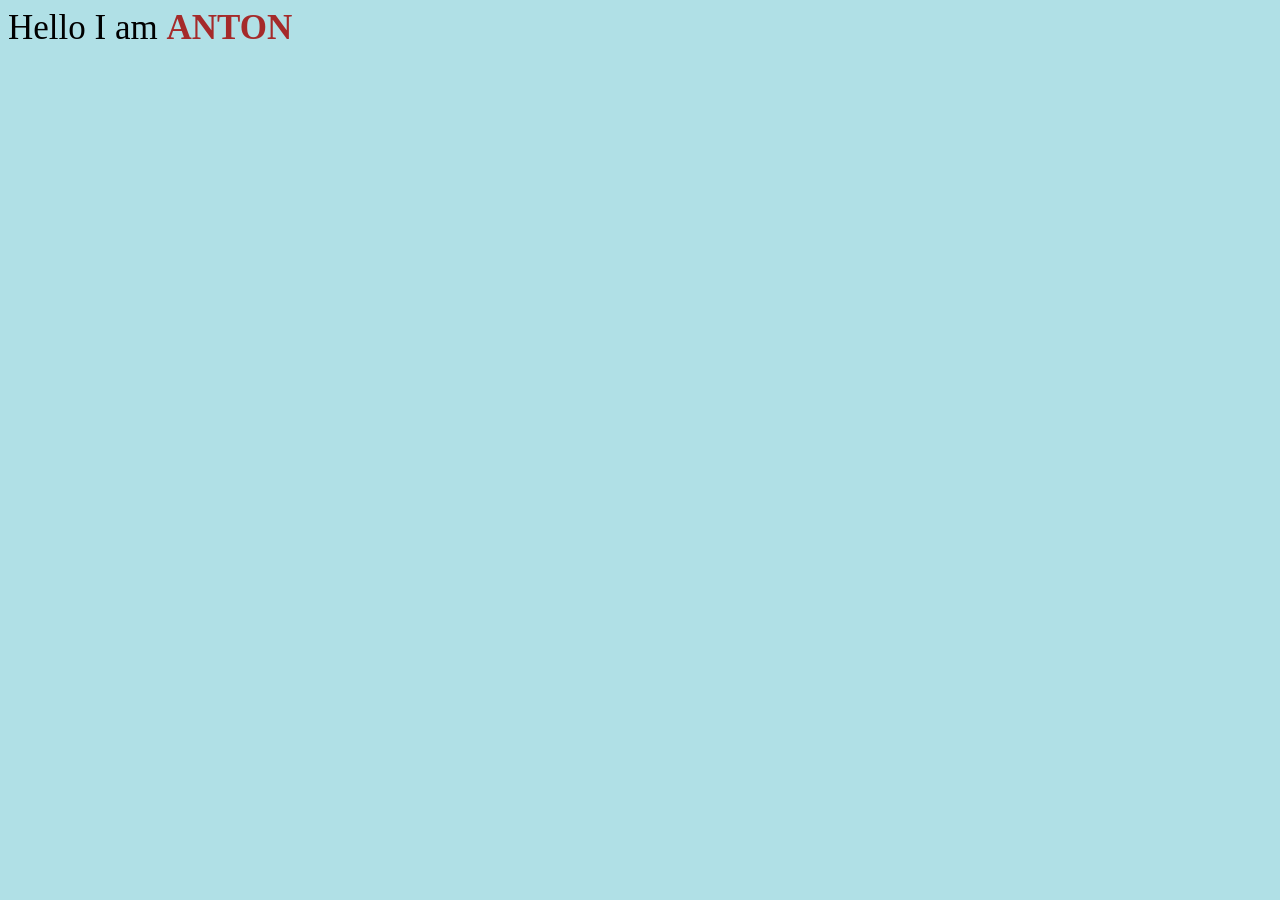
<file: index_old.html>
<!DOCTYPE html>
<html>
<head>
<title>Just created</title>
<link rel="stylesheet" href="custom.css">
</head>
<body>
<div class="line">
    <span class="non_animated_text"> Hello I am </span> 
    <span class="animated_text">
    </span>
</div>
</body>
<script>
    
    function write(text, onCompletion){
        let currentIndex = 0;
        function loop(){
            const animatedText = document.querySelector(".animated_text");
        animatedText.innerHTML = text.substring(0,currentIndex);
        if(currentIndex === text.length+1){
            onCompletion();
            return;
        }
        currentIndex++;
        setTimeout(loop,200);
        }
        loop();
    }
    function erase(text, onCompletion){
        let currentIndex = text.length -1;
        function loop(){
            const animatedText = document.querySelector(".animated_text");
        animatedText.innerHTML = text.substring(0,currentIndex);
        if(currentIndex === 0){
            onCompletion();
            return;
        }
        currentIndex--;
        setTimeout(loop,200);
        }
        loop();
    }
    function onLoad(){
        let text = ["ANTONY","a programmer"];
        write(text[0],() =>{
            erase(text[0],()=>{
                write(text[1],()=>{
                    erase(text[1],()=>{
                    onLoad();
                    });
                });
            });
        });
    }
    window.addEventListener("load", onLoad);
</script>
</html>
</file>
<file: css/custom_new.css>
body { font-family: "Poppins", sans-serif; font-size: 15px; color: #a9a9a9 !important; font-weight: 400; line-height: 1.6; }

html { overflow-x: hidden; }
.dark-bg { background-color: #0e0f10; }
img { max-width: 100%; }
.header-style{
    position: fixed;
    top: 0;
    background: #F68338;
    bottom: 0;
    z-index: 1;
    width: 70px;
    left: 0;
}
@media (max-width: 991px) { .header-style { width: 100%; right: 0; bottom: auto; } }
@media (max-width: 991px) { .header-style .h-menu { display: flex; } }
.header-style .toggler-menu { width: 50px; height: 50px; border: none; position: relative; background: #F68338; overflow: hidden; z-index: 2; vertical-align: top; margin-left: auto; }
@media (min-width: 1201px) { .header-style .toggler-menu { display: none; } }
.header-style .toggler-menu .o { position: absolute; top: 0; left: 0; right: 0; bottom: 0; -moz-transform: scale(1); -o-transform: scale(1); -ms-transform: scale(1); -webkit-transform: scale(1); transform: scale(1); -moz-transition: ease all 0.35s; -o-transition: ease all 0.35s; -webkit-transition: ease all 0.35s; transition: ease all 0.35s; opacity: 1; }
.header-style .toggler-menu .o span { width: 5px; height: 5px; position: absolute; top: 0; left: 0; bottom: 0; right: 0; margin: auto; background: #fff; box-shadow: 9px 0 0 0 #fff, -9px 0 0 0 #fff; border-radius: 50%; }
.header-style .toggler-menu .o span + span { top: 18px; }
.header-style .toggler-menu .o span + span + span { top: -18px; }
.header-style .toggler-menu .c { position: absolute; top: 0; left: 0; right: 0; bottom: 0; -moz-transform: rotate(0) scale(0); -o-transform: rotate(0) scale(0); -ms-transform: rotate(0) scale(0); -webkit-transform: rotate(0) scale(0); transform: rotate(0) scale(0); opacity: 0; -moz-transition: ease all 0.35s; -o-transition: ease all 0.35s; -webkit-transition: ease all 0.35s; transition: ease all 0.35s; }
.header-style .toggler-menu .c span { width: 25px; height: 3px; position: absolute; top: 0; left: 0; right: 0; bottom: 0; margin: auto; background-color: #ffffff; }
.header-style .toggler-menu .c span + span { height: 25px; width: 3px; }
.header-style .toggler-menu.open .o { -moz-transform: scale(0); -o-transform: scale(0); -ms-transform: scale(0); -webkit-transform: scale(0); transform: scale(0); opacity: 0; }
.header-style .toggler-menu.open .c { -moz-transform: rotate(45deg) scale(1); -o-transform: rotate(45deg) scale(1); -ms-transform: rotate(45deg) scale(1); -webkit-transform: rotate(45deg) scale(1); transform: rotate(45deg) scale(1); opacity: 1; }
.header-style .h-extra .h-btn { width: 70px; height: 70px; line-height: 70px; background: #F68338; color: #ffffff; display: block; text-align: center; font-size: 20px; }

.header-style .navbar-brand { color: #ffffff; font-size: 35px; line-height: 70px; height: 70px; width: 70px; text-align: center; background-color: #F68338; text-transform: uppercase; font-weight: 800; padding: 0; margin: 0; }
@media (max-width: 991px) { .header-style .navbar-brand { font-size: 25px; line-height: 50px; height: 50px; width: 50px; } }
@media (max-width: 991px) { .header-style { width: 100%; right: 0; bottom: auto; } }
.header-style .top-nav { list-style: none; -moz-transition: ease all 0.35s; -o-transition: ease all 0.35s; -webkit-transition: ease all 0.35s; transition: ease all 0.35s; overflow: hidden; }
@media (max-width: 991px) { .header-style .top-nav { position: fixed; background-color: #F68338; left: -80px; top: 50px; bottom: 0; }
  .header-style .top-nav.menu-open { left: 0; width: 50px;} }
  .header-style .k-navbar-nav { margin: 0; padding: 0; list-style: none; max-height: calc(100vh - 70px); overflow-y: auto; width: calc(100% + 20px); }
.header-style .k-navbar-nav li a { color: #ffffff; width: 70px; height: 70px; text-align: center; line-height: 70px; font-size: 24px; padding: 0; }
@media (max-width: 991px) { .header-style .k-navbar-nav li a { width: 50px; height: 50px; line-height: 50px; font-size: 20px; } }
.header-style .k-navbar-nav li a:hover, .header-style .k-navbar-nav li a:target { background: #0e0f10; }
.header-style .k-navbar-nav li a span { display: none; }

#page_1:target a[href="#page_1"] { background: #0e0f10; }
#page_2:target a[href="#page_2"] { background: #0e0f10; }

.section-title h2 { font-weight: 600; color: #ffffff; font-size: 46px; position: relative; display: inline-block; vertical-align: top; padding: 0 0 15px; margin: 0 0 20px; }
@media (max-width: 991px) { .section-title h2 { font-size: 36px; } }
@media (max-width: 767px) { .section-title h2 { font-size: 30px; } }
.section-title h2 span { color: #F68338; }
.section-title h2:before { content: ""; position: absolute; bottom: -7px; right: 0; width: 15px; height: 15px; border-radius: 50%; left: 0; margin: auto; border: 2px solid #ffffff; background: #F68338; }
.section-title h2:after { content: ""; position: absolute; bottom: 0; left: -30px; top: 50px; border: 1px solid #ffffff; border-top: none; opacity: 0.1; right: -20px; border-radius: 0 0 30px 30px; }
.section-title p { margin: 0; font-size: 16px; font-weight: 300; color: #a9a9a9;}
@media (max-width: 767px) { .section-title p { font-size: 15px; } }
.section-title.small h2 { font-size: 34px; margin-bottom: 0; border-bottom: 1px solid rgba(255, 255, 255, 0.1); padding: 0 0 10px; }
@media (max-width: 991px) { .section-title.small h2 { font-size: 30px; } }
@media (max-width: 767px) { .section-title.small h2 { font-size: 28px; } }
.section-title.small h2:before { bottom: -7px; right: 0; left: 0; margin: auto; border-radius: 0; -moz-transform: rotate(45deg); -o-transform: rotate(45deg); -ms-transform: rotate(45deg); -webkit-transform: rotate(45deg); transform: rotate(45deg); width: 10px; height: 10px; border: none; }
.section-title.small h2:after { display: none; }

.home-banner{
    background-repeat: no-repeat;
    background-position: center;
    background-size: cover;
    height: 100%; 
}
.hb-info{
    position: fixed;
    bottom: 20px;
    left: 90px;
}
@media (max-width: 991px) { .hb-info { position: fixed;bottom: 20px; left: 56px;} }
.hb-info p {
    color: rgba(255, 255, 255, 0.5);
    margin: 0;
    font-size: 12px;
}
.social{
    display: flex;
    position: fixed;
    bottom: 30px;
    right: 30px;
}
.social a {
    width: 30px;
    height: 30px;
    line-height: 30px;
    color: #ffffff !important;
    background-color: rgba(255, 255, 255, 0.1);
    border-radius: 50%;
    margin-left: 5px;
    text-align: center;
    -moz-transition: ease all 0.35s;
    -o-transition: ease all 0.35s;
    -webkit-transition: ease all 0.35s;
    transition: ease all 0.35s;
}
.social a:hover { background: #F68338; }

.about-img { position: relative; z-index: 1; padding-right: 20px; padding-bottom: 20px; }
.about-img img { border-radius: 10px; }
.about-img:after { content: ""; position: absolute; top: 20px; left: 20px; right: 10px; bottom: 10px; background-color: #ffffff; z-index: -1; border-radius: 10px; opacity: 0.1; }
.about-box h5 { color: #ffffff; font-size: 26px; font-weight: 600; margin-bottom: 10px; }
@media (max-width: 767px) { .about-box h5 { font-size: 22px; } }
.about-box h6 { font-size: 15px; font-weight: 400; margin-bottom: 15px; }
.about-box p { font-weight: 300; font-size: 15px; }

.feature-box .icon { border: 1px solid #F68338; color: #F68338; width: 45px; height: 45px; line-height: 45px; text-align: center; font-size: 20px; border-radius: 5px; }
.feature-box .media-body { padding-left: 15px; }
.feature-box h5 { font-size: 15px; margin: 0; font-weight: 500; color: #ffffff; }
.feature-box p { margin: 0; font-size: 14px; }

.feature-box-01 { background: #070708; padding: 70px 35px 35px; position: relative; border-radius: 10px; }
.feature-box-01:after { content: ""; position: absolute; top: 0; left: -14px; border-width: 12px; border-color: transparent currentColor currentColor transparent; border-style: solid; color: #F68338; }
.feature-box-01:before { content: ""; position: absolute; top: 0; left: 0; border-width: 12px; border-color: currentColor transparent transparent currentColor; border-style: solid; color: #0e0f10; }
.feature-box-01 .icon { width: 60px; height: 60px; line-height: 60px; color: #ffffff; font-size: 32px; background: #F68338; text-align: center; position: absolute; top: -12px; left: 3px; z-index: 1; border-radius: 50%; }
.feature-box-01 h5 { color: #ffffff; font-size: 17px; font-weight: 500; margin: 0 0 12px; }
.feature-box-01 p { margin: 0; font-weight: 300; color: rgba(255, 255, 255, 0.4); }

.home-banner { background-repeat: no-repeat; background-position: center; background-size: cover; }
.home-banner .home-text label { color: #ffffff; font-size: 30px; margin-bottom: 10px; }
@media (max-width: 991px) { .home-banner .home-text label { font-size: 22px; } }
@media (max-width: 767px) { .home-banner .home-text label { font-size: 18px; } }
.home-banner .home-text h1 { font-size: 90px; font-weight: 700; color: #ffffff; margin: 0 0 10px; }
@media (max-width: 767px) { .home-banner .home-text h1 { font-size: 40px; } }
.home-banner .home-text h1 span { color: #F68338; }
.home-banner .home-text p { font-size: 26px; color: rgba(255, 255, 255, 0.6); margin: 0; font-weight: 200; }
@media (max-width: 767px) { .home-banner .home-text p { font-size: 18px; } }
.home-banner .home-text p span { font-weight: 500; color: #ffffff; }
.font-alt { font-family: "Poppins", sans-serif; }


@keyframes lds-dual-ring { 0% { transform: rotate(0deg); }
  100% { transform: rotate(360deg); } }
.px-page { position: fixed; top: 0; left: 0; right: 0; bottom: 0; overflow-y: auto; height: 100vh; }
@media (min-width: 992px) { .px-page { padding-left: 70px !important; } }
.px-page:not(.section-active) { -moz-transform: translateY(200%); -o-transform: translateY(200%); -ms-transform: translateY(200%); -webkit-transform: translateY(200%); transform: translateY(200%); -moz-transition: all 0.6s cubic-bezier(0.5, 0.2, 0.2, 1.1); -o-transition: all 0.6s cubic-bezier(0.5, 0.2, 0.2, 1.1); -webkit-transition: all 0.6s cubic-bezier(0.5, 0.2, 0.2, 1.1); transition: all 0.6s cubic-bezier(0.5, 0.2, 0.2, 1.1); background-color: #0e0f10; }

#page_2:target .pt-page_1 { filter: blur(3px); -webkit-filter: blur(3px); }
#page_2:target .pt-page_2 { -moz-transform: translateY(0%); -o-transform: translateY(0%); -ms-transform: translateY(0%); -webkit-transform: translateY(0%); transform: translateY(0%); -webkit-transition-delay: .2s; transition-delay: .2s; }


.dark-box { background: #070708; border-radius: 10px; }

.p-15px-tb { padding-top: 15px; padding-bottom: 15px; }
.p-30px-lr { padding-left: 30px; padding-right: 30px; }
.p-5px-t { padding-top: 5px; }


.sm-m-40px-b { margin-bottom: 40px; }
.sm-p-10px-tb { padding-top: 10px; padding-bottom: 10px; }
.sm-p-20px-lr { padding-left: 20px; padding-right: 20px; }

.md-m-30px-b { margin-bottom: 30px; }
.m-40px-b { margin-bottom: 40px; }
.m-15px-tb { margin-top: 15px; margin-bottom: 15px; }
.m-10px-tb { margin-top: 10px; margin-bottom: 10px; }
</file>
<file: css/themify-icons/themify-icons.css>
@font-face {
	font-family: 'themify';
	src:url('fonts/themify.eot?-fvbane');
	src:url('fonts/themify.eot?#iefix-fvbane') format('embedded-opentype'),
		url('fonts/themify.woff?-fvbane') format('woff'),
		url('fonts/themify.ttf?-fvbane') format('truetype'),
		url('fonts/themify.svg?-fvbane#themify') format('svg');
	font-weight: normal;
	font-style: normal;
}

[class^="ti-"], [class*=" ti-"] {
	font-family: 'themify';
	speak: none;
	font-style: normal;
	font-weight: normal;
	font-variant: normal;
	text-transform: none;
	line-height: 1;

	/* Better Font Rendering =========== */
	-webkit-font-smoothing: antialiased;
	-moz-osx-font-smoothing: grayscale;
}

.ti-wand:before {
	content: "\e600";
}
.ti-volume:before {
	content: "\e601";
}
.ti-user:before {
	content: "\e602";
}
.ti-unlock:before {
	content: "\e603";
}
.ti-unlink:before {
	content: "\e604";
}
.ti-trash:before {
	content: "\e605";
}
.ti-thought:before {
	content: "\e606";
}
.ti-target:before {
	content: "\e607";
}
.ti-tag:before {
	content: "\e608";
}
.ti-tablet:before {
	content: "\e609";
}
.ti-star:before {
	content: "\e60a";
}
.ti-spray:before {
	content: "\e60b";
}
.ti-signal:before {
	content: "\e60c";
}
.ti-shopping-cart:before {
	content: "\e60d";
}
.ti-shopping-cart-full:before {
	content: "\e60e";
}
.ti-settings:before {
	content: "\e60f";
}
.ti-search:before {
	content: "\e610";
}
.ti-zoom-in:before {
	content: "\e611";
}
.ti-zoom-out:before {
	content: "\e612";
}
.ti-cut:before {
	content: "\e613";
}
.ti-ruler:before {
	content: "\e614";
}
.ti-ruler-pencil:before {
	content: "\e615";
}
.ti-ruler-alt:before {
	content: "\e616";
}
.ti-bookmark:before {
	content: "\e617";
}
.ti-bookmark-alt:before {
	content: "\e618";
}
.ti-reload:before {
	content: "\e619";
}
.ti-plus:before {
	content: "\e61a";
}
.ti-pin:before {
	content: "\e61b";
}
.ti-pencil:before {
	content: "\e61c";
}
.ti-pencil-alt:before {
	content: "\e61d";
}
.ti-paint-roller:before {
	content: "\e61e";
}
.ti-paint-bucket:before {
	content: "\e61f";
}
.ti-na:before {
	content: "\e620";
}
.ti-mobile:before {
	content: "\e621";
}
.ti-minus:before {
	content: "\e622";
}
.ti-medall:before {
	content: "\e623";
}
.ti-medall-alt:before {
	content: "\e624";
}
.ti-marker:before {
	content: "\e625";
}
.ti-marker-alt:before {
	content: "\e626";
}
.ti-arrow-up:before {
	content: "\e627";
}
.ti-arrow-right:before {
	content: "\e628";
}
.ti-arrow-left:before {
	content: "\e629";
}
.ti-arrow-down:before {
	content: "\e62a";
}
.ti-lock:before {
	content: "\e62b";
}
.ti-location-arrow:before {
	content: "\e62c";
}
.ti-link:before {
	content: "\e62d";
}
.ti-layout:before {
	content: "\e62e";
}
.ti-layers:before {
	content: "\e62f";
}
.ti-layers-alt:before {
	content: "\e630";
}
.ti-key:before {
	content: "\e631";
}
.ti-import:before {
	content: "\e632";
}
.ti-image:before {
	content: "\e633";
}
.ti-heart:before {
	content: "\e634";
}
.ti-heart-broken:before {
	content: "\e635";
}
.ti-hand-stop:before {
	content: "\e636";
}
.ti-hand-open:before {
	content: "\e637";
}
.ti-hand-drag:before {
	content: "\e638";
}
.ti-folder:before {
	content: "\e639";
}
.ti-flag:before {
	content: "\e63a";
}
.ti-flag-alt:before {
	content: "\e63b";
}
.ti-flag-alt-2:before {
	content: "\e63c";
}
.ti-eye:before {
	content: "\e63d";
}
.ti-export:before {
	content: "\e63e";
}
.ti-exchange-vertical:before {
	content: "\e63f";
}
.ti-desktop:before {
	content: "\e640";
}
.ti-cup:before {
	content: "\e641";
}
.ti-crown:before {
	content: "\e642";
}
.ti-comments:before {
	content: "\e643";
}
.ti-comment:before {
	content: "\e644";
}
.ti-comment-alt:before {
	content: "\e645";
}
.ti-close:before {
	content: "\e646";
}
.ti-clip:before {
	content: "\e647";
}
.ti-angle-up:before {
	content: "\e648";
}
.ti-angle-right:before {
	content: "\e649";
}
.ti-angle-left:before {
	content: "\e64a";
}
.ti-angle-down:before {
	content: "\e64b";
}
.ti-check:before {
	content: "\e64c";
}
.ti-check-box:before {
	content: "\e64d";
}
.ti-camera:before {
	content: "\e64e";
}
.ti-announcement:before {
	content: "\e64f";
}
.ti-brush:before {
	content: "\e650";
}
.ti-briefcase:before {
	content: "\e651";
}
.ti-bolt:before {
	content: "\e652";
}
.ti-bolt-alt:before {
	content: "\e653";
}
.ti-blackboard:before {
	content: "\e654";
}
.ti-bag:before {
	content: "\e655";
}
.ti-move:before {
	content: "\e656";
}
.ti-arrows-vertical:before {
	content: "\e657";
}
.ti-arrows-horizontal:before {
	content: "\e658";
}
.ti-fullscreen:before {
	content: "\e659";
}
.ti-arrow-top-right:before {
	content: "\e65a";
}
.ti-arrow-top-left:before {
	content: "\e65b";
}
.ti-arrow-circle-up:before {
	content: "\e65c";
}
.ti-arrow-circle-right:before {
	content: "\e65d";
}
.ti-arrow-circle-left:before {
	content: "\e65e";
}
.ti-arrow-circle-down:before {
	content: "\e65f";
}
.ti-angle-double-up:before {
	content: "\e660";
}
.ti-angle-double-right:before {
	content: "\e661";
}
.ti-angle-double-left:before {
	content: "\e662";
}
.ti-angle-double-down:before {
	content: "\e663";
}
.ti-zip:before {
	content: "\e664";
}
.ti-world:before {
	content: "\e665";
}
.ti-wheelchair:before {
	content: "\e666";
}
.ti-view-list:before {
	content: "\e667";
}
.ti-view-list-alt:before {
	content: "\e668";
}
.ti-view-grid:before {
	content: "\e669";
}
.ti-uppercase:before {
	content: "\e66a";
}
.ti-upload:before {
	content: "\e66b";
}
.ti-underline:before {
	content: "\e66c";
}
.ti-truck:before {
	content: "\e66d";
}
.ti-timer:before {
	content: "\e66e";
}
.ti-ticket:before {
	content: "\e66f";
}
.ti-thumb-up:before {
	content: "\e670";
}
.ti-thumb-down:before {
	content: "\e671";
}
.ti-text:before {
	content: "\e672";
}
.ti-stats-up:before {
	content: "\e673";
}
.ti-stats-down:before {
	content: "\e674";
}
.ti-split-v:before {
	content: "\e675";
}
.ti-split-h:before {
	content: "\e676";
}
.ti-smallcap:before {
	content: "\e677";
}
.ti-shine:before {
	content: "\e678";
}
.ti-shift-right:before {
	content: "\e679";
}
.ti-shift-left:before {
	content: "\e67a";
}
.ti-shield:before {
	content: "\e67b";
}
.ti-notepad:before {
	content: "\e67c";
}
.ti-server:before {
	content: "\e67d";
}
.ti-quote-right:before {
	content: "\e67e";
}
.ti-quote-left:before {
	content: "\e67f";
}
.ti-pulse:before {
	content: "\e680";
}
.ti-printer:before {
	content: "\e681";
}
.ti-power-off:before {
	content: "\e682";
}
.ti-plug:before {
	content: "\e683";
}
.ti-pie-chart:before {
	content: "\e684";
}
.ti-paragraph:before {
	content: "\e685";
}
.ti-panel:before {
	content: "\e686";
}
.ti-package:before {
	content: "\e687";
}
.ti-music:before {
	content: "\e688";
}
.ti-music-alt:before {
	content: "\e689";
}
.ti-mouse:before {
	content: "\e68a";
}
.ti-mouse-alt:before {
	content: "\e68b";
}
.ti-money:before {
	content: "\e68c";
}
.ti-microphone:before {
	content: "\e68d";
}
.ti-menu:before {
	content: "\e68e";
}
.ti-menu-alt:before {
	content: "\e68f";
}
.ti-map:before {
	content: "\e690";
}
.ti-map-alt:before {
	content: "\e691";
}
.ti-loop:before {
	content: "\e692";
}
.ti-location-pin:before {
	content: "\e693";
}
.ti-list:before {
	content: "\e694";
}
.ti-light-bulb:before {
	content: "\e695";
}
.ti-Italic:before {
	content: "\e696";
}
.ti-info:before {
	content: "\e697";
}
.ti-infinite:before {
	content: "\e698";
}
.ti-id-badge:before {
	content: "\e699";
}
.ti-hummer:before {
	content: "\e69a";
}
.ti-home:before {
	content: "\e69b";
}
.ti-help:before {
	content: "\e69c";
}
.ti-headphone:before {
	content: "\e69d";
}
.ti-harddrives:before {
	content: "\e69e";
}
.ti-harddrive:before {
	content: "\e69f";
}
.ti-gift:before {
	content: "\e6a0";
}
.ti-game:before {
	content: "\e6a1";
}
.ti-filter:before {
	content: "\e6a2";
}
.ti-files:before {
	content: "\e6a3";
}
.ti-file:before {
	content: "\e6a4";
}
.ti-eraser:before {
	content: "\e6a5";
}
.ti-envelope:before {
	content: "\e6a6";
}
.ti-download:before {
	content: "\e6a7";
}
.ti-direction:before {
	content: "\e6a8";
}
.ti-direction-alt:before {
	content: "\e6a9";
}
.ti-dashboard:before {
	content: "\e6aa";
}
.ti-control-stop:before {
	content: "\e6ab";
}
.ti-control-shuffle:before {
	content: "\e6ac";
}
.ti-control-play:before {
	content: "\e6ad";
}
.ti-control-pause:before {
	content: "\e6ae";
}
.ti-control-forward:before {
	content: "\e6af";
}
.ti-control-backward:before {
	content: "\e6b0";
}
.ti-cloud:before {
	content: "\e6b1";
}
.ti-cloud-up:before {
	content: "\e6b2";
}
.ti-cloud-down:before {
	content: "\e6b3";
}
.ti-clipboard:before {
	content: "\e6b4";
}
.ti-car:before {
	content: "\e6b5";
}
.ti-calendar:before {
	content: "\e6b6";
}
.ti-book:before {
	content: "\e6b7";
}
.ti-bell:before {
	content: "\e6b8";
}
.ti-basketball:before {
	content: "\e6b9";
}
.ti-bar-chart:before {
	content: "\e6ba";
}
.ti-bar-chart-alt:before {
	content: "\e6bb";
}
.ti-back-right:before {
	content: "\e6bc";
}
.ti-back-left:before {
	content: "\e6bd";
}
.ti-arrows-corner:before {
	content: "\e6be";
}
.ti-archive:before {
	content: "\e6bf";
}
.ti-anchor:before {
	content: "\e6c0";
}
.ti-align-right:before {
	content: "\e6c1";
}
.ti-align-left:before {
	content: "\e6c2";
}
.ti-align-justify:before {
	content: "\e6c3";
}
.ti-align-center:before {
	content: "\e6c4";
}
.ti-alert:before {
	content: "\e6c5";
}
.ti-alarm-clock:before {
	content: "\e6c6";
}
.ti-agenda:before {
	content: "\e6c7";
}
.ti-write:before {
	content: "\e6c8";
}
.ti-window:before {
	content: "\e6c9";
}
.ti-widgetized:before {
	content: "\e6ca";
}
.ti-widget:before {
	content: "\e6cb";
}
.ti-widget-alt:before {
	content: "\e6cc";
}
.ti-wallet:before {
	content: "\e6cd";
}
.ti-video-clapper:before {
	content: "\e6ce";
}
.ti-video-camera:before {
	content: "\e6cf";
}
.ti-vector:before {
	content: "\e6d0";
}
.ti-themify-logo:before {
	content: "\e6d1";
}
.ti-themify-favicon:before {
	content: "\e6d2";
}
.ti-themify-favicon-alt:before {
	content: "\e6d3";
}
.ti-support:before {
	content: "\e6d4";
}
.ti-stamp:before {
	content: "\e6d5";
}
.ti-split-v-alt:before {
	content: "\e6d6";
}
.ti-slice:before {
	content: "\e6d7";
}
.ti-shortcode:before {
	content: "\e6d8";
}
.ti-shift-right-alt:before {
	content: "\e6d9";
}
.ti-shift-left-alt:before {
	content: "\e6da";
}
.ti-ruler-alt-2:before {
	content: "\e6db";
}
.ti-receipt:before {
	content: "\e6dc";
}
.ti-pin2:before {
	content: "\e6dd";
}
.ti-pin-alt:before {
	content: "\e6de";
}
.ti-pencil-alt2:before {
	content: "\e6df";
}
.ti-palette:before {
	content: "\e6e0";
}
.ti-more:before {
	content: "\e6e1";
}
.ti-more-alt:before {
	content: "\e6e2";
}
.ti-microphone-alt:before {
	content: "\e6e3";
}
.ti-magnet:before {
	content: "\e6e4";
}
.ti-line-double:before {
	content: "\e6e5";
}
.ti-line-dotted:before {
	content: "\e6e6";
}
.ti-line-dashed:before {
	content: "\e6e7";
}
.ti-layout-width-full:before {
	content: "\e6e8";
}
.ti-layout-width-default:before {
	content: "\e6e9";
}
.ti-layout-width-default-alt:before {
	content: "\e6ea";
}
.ti-layout-tab:before {
	content: "\e6eb";
}
.ti-layout-tab-window:before {
	content: "\e6ec";
}
.ti-layout-tab-v:before {
	content: "\e6ed";
}
.ti-layout-tab-min:before {
	content: "\e6ee";
}
.ti-layout-slider:before {
	content: "\e6ef";
}
.ti-layout-slider-alt:before {
	content: "\e6f0";
}
.ti-layout-sidebar-right:before {
	content: "\e6f1";
}
.ti-layout-sidebar-none:before {
	content: "\e6f2";
}
.ti-layout-sidebar-left:before {
	content: "\e6f3";
}
.ti-layout-placeholder:before {
	content: "\e6f4";
}
.ti-layout-menu:before {
	content: "\e6f5";
}
.ti-layout-menu-v:before {
	content: "\e6f6";
}
.ti-layout-menu-separated:before {
	content: "\e6f7";
}
.ti-layout-menu-full:before {
	content: "\e6f8";
}
.ti-layout-media-right-alt:before {
	content: "\e6f9";
}
.ti-layout-media-right:before {
	content: "\e6fa";
}
.ti-layout-media-overlay:before {
	content: "\e6fb";
}
.ti-layout-media-overlay-alt:before {
	content: "\e6fc";
}
.ti-layout-media-overlay-alt-2:before {
	content: "\e6fd";
}
.ti-layout-media-left-alt:before {
	content: "\e6fe";
}
.ti-layout-media-left:before {
	content: "\e6ff";
}
.ti-layout-media-center-alt:before {
	content: "\e700";
}
.ti-layout-media-center:before {
	content: "\e701";
}
.ti-layout-list-thumb:before {
	content: "\e702";
}
.ti-layout-list-thumb-alt:before {
	content: "\e703";
}
.ti-layout-list-post:before {
	content: "\e704";
}
.ti-layout-list-large-image:before {
	content: "\e705";
}
.ti-layout-line-solid:before {
	content: "\e706";
}
.ti-layout-grid4:before {
	content: "\e707";
}
.ti-layout-grid3:before {
	content: "\e708";
}
.ti-layout-grid2:before {
	content: "\e709";
}
.ti-layout-grid2-thumb:before {
	content: "\e70a";
}
.ti-layout-cta-right:before {
	content: "\e70b";
}
.ti-layout-cta-left:before {
	content: "\e70c";
}
.ti-layout-cta-center:before {
	content: "\e70d";
}
.ti-layout-cta-btn-right:before {
	content: "\e70e";
}
.ti-layout-cta-btn-left:before {
	content: "\e70f";
}
.ti-layout-column4:before {
	content: "\e710";
}
.ti-layout-column3:before {
	content: "\e711";
}
.ti-layout-column2:before {
	content: "\e712";
}
.ti-layout-accordion-separated:before {
	content: "\e713";
}
.ti-layout-accordion-merged:before {
	content: "\e714";
}
.ti-layout-accordion-list:before {
	content: "\e715";
}
.ti-ink-pen:before {
	content: "\e716";
}
.ti-info-alt:before {
	content: "\e717";
}
.ti-help-alt:before {
	content: "\e718";
}
.ti-headphone-alt:before {
	content: "\e719";
}
.ti-hand-point-up:before {
	content: "\e71a";
}
.ti-hand-point-right:before {
	content: "\e71b";
}
.ti-hand-point-left:before {
	content: "\e71c";
}
.ti-hand-point-down:before {
	content: "\e71d";
}
.ti-gallery:before {
	content: "\e71e";
}
.ti-face-smile:before {
	content: "\e71f";
}
.ti-face-sad:before {
	content: "\e720";
}
.ti-credit-card:before {
	content: "\e721";
}
.ti-control-skip-forward:before {
	content: "\e722";
}
.ti-control-skip-backward:before {
	content: "\e723";
}
.ti-control-record:before {
	content: "\e724";
}
.ti-control-eject:before {
	content: "\e725";
}
.ti-comments-smiley:before {
	content: "\e726";
}
.ti-brush-alt:before {
	content: "\e727";
}
.ti-youtube:before {
	content: "\e728";
}
.ti-vimeo:before {
	content: "\e729";
}
.ti-twitter:before {
	content: "\e72a";
}
.ti-time:before {
	content: "\e72b";
}
.ti-tumblr:before {
	content: "\e72c";
}
.ti-skype:before {
	content: "\e72d";
}
.ti-share:before {
	content: "\e72e";
}
.ti-share-alt:before {
	content: "\e72f";
}
.ti-rocket:before {
	content: "\e730";
}
.ti-pinterest:before {
	content: "\e731";
}
.ti-new-window:before {
	content: "\e732";
}
.ti-microsoft:before {
	content: "\e733";
}
.ti-list-ol:before {
	content: "\e734";
}
.ti-linkedin:before {
	content: "\e735";
}
.ti-layout-sidebar-2:before {
	content: "\e736";
}
.ti-layout-grid4-alt:before {
	content: "\e737";
}
.ti-layout-grid3-alt:before {
	content: "\e738";
}
.ti-layout-grid2-alt:before {
	content: "\e739";
}
.ti-layout-column4-alt:before {
	content: "\e73a";
}
.ti-layout-column3-alt:before {
	content: "\e73b";
}
.ti-layout-column2-alt:before {
	content: "\e73c";
}
.ti-instagram:before {
	content: "\e73d";
}
.ti-google:before {
	content: "\e73e";
}
.ti-github:before {
	content: "\e73f";
}
.ti-flickr:before {
	content: "\e740";
}
.ti-facebook:before {
	content: "\e741";
}
.ti-dropbox:before {
	content: "\e742";
}
.ti-dribbble:before {
	content: "\e743";
}
.ti-apple:before {
	content: "\e744";
}
.ti-android:before {
	content: "\e745";
}
.ti-save:before {
	content: "\e746";
}
.ti-save-alt:before {
	content: "\e747";
}
.ti-yahoo:before {
	content: "\e748";
}
.ti-wordpress:before {
	content: "\e749";
}
.ti-vimeo-alt:before {
	content: "\e74a";
}
.ti-twitter-alt:before {
	content: "\e74b";
}
.ti-tumblr-alt:before {
	content: "\e74c";
}
.ti-trello:before {
	content: "\e74d";
}
.ti-stack-overflow:before {
	content: "\e74e";
}
.ti-soundcloud:before {
	content: "\e74f";
}
.ti-sharethis:before {
	content: "\e750";
}
.ti-sharethis-alt:before {
	content: "\e751";
}
.ti-reddit:before {
	content: "\e752";
}
.ti-pinterest-alt:before {
	content: "\e753";
}
.ti-microsoft-alt:before {
	content: "\e754";
}
.ti-linux:before {
	content: "\e755";
}
.ti-jsfiddle:before {
	content: "\e756";
}
.ti-joomla:before {
	content: "\e757";
}
.ti-html5:before {
	content: "\e758";
}
.ti-flickr-alt:before {
	content: "\e759";
}
.ti-email:before {
	content: "\e75a";
}
.ti-drupal:before {
	content: "\e75b";
}
.ti-dropbox-alt:before {
	content: "\e75c";
}
.ti-css3:before {
	content: "\e75d";
}
.ti-rss:before {
	content: "\e75e";
}
.ti-rss-alt:before {
	content: "\e75f";
}
</file>
<file: css/themify-icons/demo-files/demo.css>
body {
	font: normal 1em/1.5em Arial, Helvetica, sans-serif;
	max-width: 90%;
	margin: 30px auto 0;
}
h1, h3 {
	font-weight: normal;
}
h3 {
	font-size: 1.4;
	text-transform: uppercase;
	letter-spacing: 1px;
}

.icon-section {
	margin: 0 0 3em;
	clear: both;
	overflow: hidden;
}
.icon-container {
	width: 240px; 
	padding: .7em 0;
	float: left; 
	position: relative;
	text-align: left;
}
.icon-container [class^="ti-"], 
.icon-container [class*=" ti-"] {
	color: #000;
	position: absolute;
	margin-top: 3px;
	transition: .3s;
}
.icon-container:hover [class^="ti-"],
.icon-container:hover [class*=" ti-"] {
	font-size: 2.2em;
	margin-top: -5px;
}
.icon-container:hover .icon-name {
	color: #000;
}
.icon-name {
	color: #aaa;
	margin-left: 35px;
	font-size: .8em;
	transition: .3s;
}
.icon-container:hover .icon-name {
	margin-left: 45px;
}
</file>
<file: css/themify-icons/ie7/ie7.css>
.ti-wand {
	*zoom: expression(this.runtimeStyle['zoom'] = '1', this.innerHTML = '&#xe600;');
}
.ti-volume {
	*zoom: expression(this.runtimeStyle['zoom'] = '1', this.innerHTML = '&#xe601;');
}
.ti-user {
	*zoom: expression(this.runtimeStyle['zoom'] = '1', this.innerHTML = '&#xe602;');
}
.ti-unlock {
	*zoom: expression(this.runtimeStyle['zoom'] = '1', this.innerHTML = '&#xe603;');
}
.ti-unlink {
	*zoom: expression(this.runtimeStyle['zoom'] = '1', this.innerHTML = '&#xe604;');
}
.ti-trash {
	*zoom: expression(this.runtimeStyle['zoom'] = '1', this.innerHTML = '&#xe605;');
}
.ti-thought {
	*zoom: expression(this.runtimeStyle['zoom'] = '1', this.innerHTML = '&#xe606;');
}
.ti-target {
	*zoom: expression(this.runtimeStyle['zoom'] = '1', this.innerHTML = '&#xe607;');
}
.ti-tag {
	*zoom: expression(this.runtimeStyle['zoom'] = '1', this.innerHTML = '&#xe608;');
}
.ti-tablet {
	*zoom: expression(this.runtimeStyle['zoom'] = '1', this.innerHTML = '&#xe609;');
}
.ti-star {
	*zoom: expression(this.runtimeStyle['zoom'] = '1', this.innerHTML = '&#xe60a;');
}
.ti-spray {
	*zoom: expression(this.runtimeStyle['zoom'] = '1', this.innerHTML = '&#xe60b;');
}
.ti-signal {
	*zoom: expression(this.runtimeStyle['zoom'] = '1', this.innerHTML = '&#xe60c;');
}
.ti-shopping-cart {
	*zoom: expression(this.runtimeStyle['zoom'] = '1', this.innerHTML = '&#xe60d;');
}
.ti-shopping-cart-full {
	*zoom: expression(this.runtimeStyle['zoom'] = '1', this.innerHTML = '&#xe60e;');
}
.ti-settings {
	*zoom: expression(this.runtimeStyle['zoom'] = '1', this.innerHTML = '&#xe60f;');
}
.ti-search {
	*zoom: expression(this.runtimeStyle['zoom'] = '1', this.innerHTML = '&#xe610;');
}
.ti-zoom-in {
	*zoom: expression(this.runtimeStyle['zoom'] = '1', this.innerHTML = '&#xe611;');
}
.ti-zoom-out {
	*zoom: expression(this.runtimeStyle['zoom'] = '1', this.innerHTML = '&#xe612;');
}
.ti-cut {
	*zoom: expression(this.runtimeStyle['zoom'] = '1', this.innerHTML = '&#xe613;');
}
.ti-ruler {
	*zoom: expression(this.runtimeStyle['zoom'] = '1', this.innerHTML = '&#xe614;');
}
.ti-ruler-pencil {
	*zoom: expression(this.runtimeStyle['zoom'] = '1', this.innerHTML = '&#xe615;');
}
.ti-ruler-alt {
	*zoom: expression(this.runtimeStyle['zoom'] = '1', this.innerHTML = '&#xe616;');
}
.ti-bookmark {
	*zoom: expression(this.runtimeStyle['zoom'] = '1', this.innerHTML = '&#xe617;');
}
.ti-bookmark-alt {
	*zoom: expression(this.runtimeStyle['zoom'] = '1', this.innerHTML = '&#xe618;');
}
.ti-reload {
	*zoom: expression(this.runtimeStyle['zoom'] = '1', this.innerHTML = '&#xe619;');
}
.ti-plus {
	*zoom: expression(this.runtimeStyle['zoom'] = '1', this.innerHTML = '&#xe61a;');
}
.ti-pin {
	*zoom: expression(this.runtimeStyle['zoom'] = '1', this.innerHTML = '&#xe61b;');
}
.ti-pencil {
	*zoom: expression(this.runtimeStyle['zoom'] = '1', this.innerHTML = '&#xe61c;');
}
.ti-pencil-alt {
	*zoom: expression(this.runtimeStyle['zoom'] = '1', this.innerHTML = '&#xe61d;');
}
.ti-paint-roller {
	*zoom: expression(this.runtimeStyle['zoom'] = '1', this.innerHTML = '&#xe61e;');
}
.ti-paint-bucket {
	*zoom: expression(this.runtimeStyle['zoom'] = '1', this.innerHTML = '&#xe61f;');
}
.ti-na {
	*zoom: expression(this.runtimeStyle['zoom'] = '1', this.innerHTML = '&#xe620;');
}
.ti-mobile {
	*zoom: expression(this.runtimeStyle['zoom'] = '1', this.innerHTML = '&#xe621;');
}
.ti-minus {
	*zoom: expression(this.runtimeStyle['zoom'] = '1', this.innerHTML = '&#xe622;');
}
.ti-medall {
	*zoom: expression(this.runtimeStyle['zoom'] = '1', this.innerHTML = '&#xe623;');
}
.ti-medall-alt {
	*zoom: expression(this.runtimeStyle['zoom'] = '1', this.innerHTML = '&#xe624;');
}
.ti-marker {
	*zoom: expression(this.runtimeStyle['zoom'] = '1', this.innerHTML = '&#xe625;');
}
.ti-marker-alt {
	*zoom: expression(this.runtimeStyle['zoom'] = '1', this.innerHTML = '&#xe626;');
}
.ti-arrow-up {
	*zoom: expression(this.runtimeStyle['zoom'] = '1', this.innerHTML = '&#xe627;');
}
.ti-arrow-right {
	*zoom: expression(this.runtimeStyle['zoom'] = '1', this.innerHTML = '&#xe628;');
}
.ti-arrow-left {
	*zoom: expression(this.runtimeStyle['zoom'] = '1', this.innerHTML = '&#xe629;');
}
.ti-arrow-down {
	*zoom: expression(this.runtimeStyle['zoom'] = '1', this.innerHTML = '&#xe62a;');
}
.ti-lock {
	*zoom: expression(this.runtimeStyle['zoom'] = '1', this.innerHTML = '&#xe62b;');
}
.ti-location-arrow {
	*zoom: expression(this.runtimeStyle['zoom'] = '1', this.innerHTML = '&#xe62c;');
}
.ti-link {
	*zoom: expression(this.runtimeStyle['zoom'] = '1', this.innerHTML = '&#xe62d;');
}
.ti-layout {
	*zoom: expression(this.runtimeStyle['zoom'] = '1', this.innerHTML = '&#xe62e;');
}
.ti-layers {
	*zoom: expression(this.runtimeStyle['zoom'] = '1', this.innerHTML = '&#xe62f;');
}
.ti-layers-alt {
	*zoom: expression(this.runtimeStyle['zoom'] = '1', this.innerHTML = '&#xe630;');
}
.ti-key {
	*zoom: expression(this.runtimeStyle['zoom'] = '1', this.innerHTML = '&#xe631;');
}
.ti-import {
	*zoom: expression(this.runtimeStyle['zoom'] = '1', this.innerHTML = '&#xe632;');
}
.ti-image {
	*zoom: expression(this.runtimeStyle['zoom'] = '1', this.innerHTML = '&#xe633;');
}
.ti-heart {
	*zoom: expression(this.runtimeStyle['zoom'] = '1', this.innerHTML = '&#xe634;');
}
.ti-heart-broken {
	*zoom: expression(this.runtimeStyle['zoom'] = '1', this.innerHTML = '&#xe635;');
}
.ti-hand-stop {
	*zoom: expression(this.runtimeStyle['zoom'] = '1', this.innerHTML = '&#xe636;');
}
.ti-hand-open {
	*zoom: expression(this.runtimeStyle['zoom'] = '1', this.innerHTML = '&#xe637;');
}
.ti-hand-drag {
	*zoom: expression(this.runtimeStyle['zoom'] = '1', this.innerHTML = '&#xe638;');
}
.ti-folder {
	*zoom: expression(this.runtimeStyle['zoom'] = '1', this.innerHTML = '&#xe639;');
}
.ti-flag {
	*zoom: expression(this.runtimeStyle['zoom'] = '1', this.innerHTML = '&#xe63a;');
}
.ti-flag-alt {
	*zoom: expression(this.runtimeStyle['zoom'] = '1', this.innerHTML = '&#xe63b;');
}
.ti-flag-alt-2 {
	*zoom: expression(this.runtimeStyle['zoom'] = '1', this.innerHTML = '&#xe63c;');
}
.ti-eye {
	*zoom: expression(this.runtimeStyle['zoom'] = '1', this.innerHTML = '&#xe63d;');
}
.ti-export {
	*zoom: expression(this.runtimeStyle['zoom'] = '1', this.innerHTML = '&#xe63e;');
}
.ti-exchange-vertical {
	*zoom: expression(this.runtimeStyle['zoom'] = '1', this.innerHTML = '&#xe63f;');
}
.ti-desktop {
	*zoom: expression(this.runtimeStyle['zoom'] = '1', this.innerHTML = '&#xe640;');
}
.ti-cup {
	*zoom: expression(this.runtimeStyle['zoom'] = '1', this.innerHTML = '&#xe641;');
}
.ti-crown {
	*zoom: expression(this.runtimeStyle['zoom'] = '1', this.innerHTML = '&#xe642;');
}
.ti-comments {
	*zoom: expression(this.runtimeStyle['zoom'] = '1', this.innerHTML = '&#xe643;');
}
.ti-comment {
	*zoom: expression(this.runtimeStyle['zoom'] = '1', this.innerHTML = '&#xe644;');
}
.ti-comment-alt {
	*zoom: expression(this.runtimeStyle['zoom'] = '1', this.innerHTML = '&#xe645;');
}
.ti-close {
	*zoom: expression(this.runtimeStyle['zoom'] = '1', this.innerHTML = '&#xe646;');
}
.ti-clip {
	*zoom: expression(this.runtimeStyle['zoom'] = '1', this.innerHTML = '&#xe647;');
}
.ti-angle-up {
	*zoom: expression(this.runtimeStyle['zoom'] = '1', this.innerHTML = '&#xe648;');
}
.ti-angle-right {
	*zoom: expression(this.runtimeStyle['zoom'] = '1', this.innerHTML = '&#xe649;');
}
.ti-angle-left {
	*zoom: expression(this.runtimeStyle['zoom'] = '1', this.innerHTML = '&#xe64a;');
}
.ti-angle-down {
	*zoom: expression(this.runtimeStyle['zoom'] = '1', this.innerHTML = '&#xe64b;');
}
.ti-check {
	*zoom: expression(this.runtimeStyle['zoom'] = '1', this.innerHTML = '&#xe64c;');
}
.ti-check-box {
	*zoom: expression(this.runtimeStyle['zoom'] = '1', this.innerHTML = '&#xe64d;');
}
.ti-camera {
	*zoom: expression(this.runtimeStyle['zoom'] = '1', this.innerHTML = '&#xe64e;');
}
.ti-announcement {
	*zoom: expression(this.runtimeStyle['zoom'] = '1', this.innerHTML = '&#xe64f;');
}
.ti-brush {
	*zoom: expression(this.runtimeStyle['zoom'] = '1', this.innerHTML = '&#xe650;');
}
.ti-briefcase {
	*zoom: expression(this.runtimeStyle['zoom'] = '1', this.innerHTML = '&#xe651;');
}
.ti-bolt {
	*zoom: expression(this.runtimeStyle['zoom'] = '1', this.innerHTML = '&#xe652;');
}
.ti-bolt-alt {
	*zoom: expression(this.runtimeStyle['zoom'] = '1', this.innerHTML = '&#xe653;');
}
.ti-blackboard {
	*zoom: expression(this.runtimeStyle['zoom'] = '1', this.innerHTML = '&#xe654;');
}
.ti-bag {
	*zoom: expression(this.runtimeStyle['zoom'] = '1', this.innerHTML = '&#xe655;');
}
.ti-move {
	*zoom: expression(this.runtimeStyle['zoom'] = '1', this.innerHTML = '&#xe656;');
}
.ti-arrows-vertical {
	*zoom: expression(this.runtimeStyle['zoom'] = '1', this.innerHTML = '&#xe657;');
}
.ti-arrows-horizontal {
	*zoom: expression(this.runtimeStyle['zoom'] = '1', this.innerHTML = '&#xe658;');
}
.ti-fullscreen {
	*zoom: expression(this.runtimeStyle['zoom'] = '1', this.innerHTML = '&#xe659;');
}
.ti-arrow-top-right {
	*zoom: expression(this.runtimeStyle['zoom'] = '1', this.innerHTML = '&#xe65a;');
}
.ti-arrow-top-left {
	*zoom: expression(this.runtimeStyle['zoom'] = '1', this.innerHTML = '&#xe65b;');
}
.ti-arrow-circle-up {
	*zoom: expression(this.runtimeStyle['zoom'] = '1', this.innerHTML = '&#xe65c;');
}
.ti-arrow-circle-right {
	*zoom: expression(this.runtimeStyle['zoom'] = '1', this.innerHTML = '&#xe65d;');
}
.ti-arrow-circle-left {
	*zoom: expression(this.runtimeStyle['zoom'] = '1', this.innerHTML = '&#xe65e;');
}
.ti-arrow-circle-down {
	*zoom: expression(this.runtimeStyle['zoom'] = '1', this.innerHTML = '&#xe65f;');
}
.ti-angle-double-up {
	*zoom: expression(this.runtimeStyle['zoom'] = '1', this.innerHTML = '&#xe660;');
}
.ti-angle-double-right {
	*zoom: expression(this.runtimeStyle['zoom'] = '1', this.innerHTML = '&#xe661;');
}
.ti-angle-double-left {
	*zoom: expression(this.runtimeStyle['zoom'] = '1', this.innerHTML = '&#xe662;');
}
.ti-angle-double-down {
	*zoom: expression(this.runtimeStyle['zoom'] = '1', this.innerHTML = '&#xe663;');
}
.ti-zip {
	*zoom: expression(this.runtimeStyle['zoom'] = '1', this.innerHTML = '&#xe664;');
}
.ti-world {
	*zoom: expression(this.runtimeStyle['zoom'] = '1', this.innerHTML = '&#xe665;');
}
.ti-wheelchair {
	*zoom: expression(this.runtimeStyle['zoom'] = '1', this.innerHTML = '&#xe666;');
}
.ti-view-list {
	*zoom: expression(this.runtimeStyle['zoom'] = '1', this.innerHTML = '&#xe667;');
}
.ti-view-list-alt {
	*zoom: expression(this.runtimeStyle['zoom'] = '1', this.innerHTML = '&#xe668;');
}
.ti-view-grid {
	*zoom: expression(this.runtimeStyle['zoom'] = '1', this.innerHTML = '&#xe669;');
}
.ti-uppercase {
	*zoom: expression(this.runtimeStyle['zoom'] = '1', this.innerHTML = '&#xe66a;');
}
.ti-upload {
	*zoom: expression(this.runtimeStyle['zoom'] = '1', this.innerHTML = '&#xe66b;');
}
.ti-underline {
	*zoom: expression(this.runtimeStyle['zoom'] = '1', this.innerHTML = '&#xe66c;');
}
.ti-truck {
	*zoom: expression(this.runtimeStyle['zoom'] = '1', this.innerHTML = '&#xe66d;');
}
.ti-timer {
	*zoom: expression(this.runtimeStyle['zoom'] = '1', this.innerHTML = '&#xe66e;');
}
.ti-ticket {
	*zoom: expression(this.runtimeStyle['zoom'] = '1', this.innerHTML = '&#xe66f;');
}
.ti-thumb-up {
	*zoom: expression(this.runtimeStyle['zoom'] = '1', this.innerHTML = '&#xe670;');
}
.ti-thumb-down {
	*zoom: expression(this.runtimeStyle['zoom'] = '1', this.innerHTML = '&#xe671;');
}
.ti-text {
	*zoom: expression(this.runtimeStyle['zoom'] = '1', this.innerHTML = '&#xe672;');
}
.ti-stats-up {
	*zoom: expression(this.runtimeStyle['zoom'] = '1', this.innerHTML = '&#xe673;');
}
.ti-stats-down {
	*zoom: expression(this.runtimeStyle['zoom'] = '1', this.innerHTML = '&#xe674;');
}
.ti-split-v {
	*zoom: expression(this.runtimeStyle['zoom'] = '1', this.innerHTML = '&#xe675;');
}
.ti-split-h {
	*zoom: expression(this.runtimeStyle['zoom'] = '1', this.innerHTML = '&#xe676;');
}
.ti-smallcap {
	*zoom: expression(this.runtimeStyle['zoom'] = '1', this.innerHTML = '&#xe677;');
}
.ti-shine {
	*zoom: expression(this.runtimeStyle['zoom'] = '1', this.innerHTML = '&#xe678;');
}
.ti-shift-right {
	*zoom: expression(this.runtimeStyle['zoom'] = '1', this.innerHTML = '&#xe679;');
}
.ti-shift-left {
	*zoom: expression(this.runtimeStyle['zoom'] = '1', this.innerHTML = '&#xe67a;');
}
.ti-shield {
	*zoom: expression(this.runtimeStyle['zoom'] = '1', this.innerHTML = '&#xe67b;');
}
.ti-notepad {
	*zoom: expression(this.runtimeStyle['zoom'] = '1', this.innerHTML = '&#xe67c;');
}
.ti-server {
	*zoom: expression(this.runtimeStyle['zoom'] = '1', this.innerHTML = '&#xe67d;');
}
.ti-quote-right {
	*zoom: expression(this.runtimeStyle['zoom'] = '1', this.innerHTML = '&#xe67e;');
}
.ti-quote-left {
	*zoom: expression(this.runtimeStyle['zoom'] = '1', this.innerHTML = '&#xe67f;');
}
.ti-pulse {
	*zoom: expression(this.runtimeStyle['zoom'] = '1', this.innerHTML = '&#xe680;');
}
.ti-printer {
	*zoom: expression(this.runtimeStyle['zoom'] = '1', this.innerHTML = '&#xe681;');
}
.ti-power-off {
	*zoom: expression(this.runtimeStyle['zoom'] = '1', this.innerHTML = '&#xe682;');
}
.ti-plug {
	*zoom: expression(this.runtimeStyle['zoom'] = '1', this.innerHTML = '&#xe683;');
}
.ti-pie-chart {
	*zoom: expression(this.runtimeStyle['zoom'] = '1', this.innerHTML = '&#xe684;');
}
.ti-paragraph {
	*zoom: expression(this.runtimeStyle['zoom'] = '1', this.innerHTML = '&#xe685;');
}
.ti-panel {
	*zoom: expression(this.runtimeStyle['zoom'] = '1', this.innerHTML = '&#xe686;');
}
.ti-package {
	*zoom: expression(this.runtimeStyle['zoom'] = '1', this.innerHTML = '&#xe687;');
}
.ti-music {
	*zoom: expression(this.runtimeStyle['zoom'] = '1', this.innerHTML = '&#xe688;');
}
.ti-music-alt {
	*zoom: expression(this.runtimeStyle['zoom'] = '1', this.innerHTML = '&#xe689;');
}
.ti-mouse {
	*zoom: expression(this.runtimeStyle['zoom'] = '1', this.innerHTML = '&#xe68a;');
}
.ti-mouse-alt {
	*zoom: expression(this.runtimeStyle['zoom'] = '1', this.innerHTML = '&#xe68b;');
}
.ti-money {
	*zoom: expression(this.runtimeStyle['zoom'] = '1', this.innerHTML = '&#xe68c;');
}
.ti-microphone {
	*zoom: expression(this.runtimeStyle['zoom'] = '1', this.innerHTML = '&#xe68d;');
}
.ti-menu {
	*zoom: expression(this.runtimeStyle['zoom'] = '1', this.innerHTML = '&#xe68e;');
}
.ti-menu-alt {
	*zoom: expression(this.runtimeStyle['zoom'] = '1', this.innerHTML = '&#xe68f;');
}
.ti-map {
	*zoom: expression(this.runtimeStyle['zoom'] = '1', this.innerHTML = '&#xe690;');
}
.ti-map-alt {
	*zoom: expression(this.runtimeStyle['zoom'] = '1', this.innerHTML = '&#xe691;');
}
.ti-loop {
	*zoom: expression(this.runtimeStyle['zoom'] = '1', this.innerHTML = '&#xe692;');
}
.ti-location-pin {
	*zoom: expression(this.runtimeStyle['zoom'] = '1', this.innerHTML = '&#xe693;');
}
.ti-list {
	*zoom: expression(this.runtimeStyle['zoom'] = '1', this.innerHTML = '&#xe694;');
}
.ti-light-bulb {
	*zoom: expression(this.runtimeStyle['zoom'] = '1', this.innerHTML = '&#xe695;');
}
.ti-Italic {
	*zoom: expression(this.runtimeStyle['zoom'] = '1', this.innerHTML = '&#xe696;');
}
.ti-info {
	*zoom: expression(this.runtimeStyle['zoom'] = '1', this.innerHTML = '&#xe697;');
}
.ti-infinite {
	*zoom: expression(this.runtimeStyle['zoom'] = '1', this.innerHTML = '&#xe698;');
}
.ti-id-badge {
	*zoom: expression(this.runtimeStyle['zoom'] = '1', this.innerHTML = '&#xe699;');
}
.ti-hummer {
	*zoom: expression(this.runtimeStyle['zoom'] = '1', this.innerHTML = '&#xe69a;');
}
.ti-home {
	*zoom: expression(this.runtimeStyle['zoom'] = '1', this.innerHTML = '&#xe69b;');
}
.ti-help {
	*zoom: expression(this.runtimeStyle['zoom'] = '1', this.innerHTML = '&#xe69c;');
}
.ti-headphone {
	*zoom: expression(this.runtimeStyle['zoom'] = '1', this.innerHTML = '&#xe69d;');
}
.ti-harddrives {
	*zoom: expression(this.runtimeStyle['zoom'] = '1', this.innerHTML = '&#xe69e;');
}
.ti-harddrive {
	*zoom: expression(this.runtimeStyle['zoom'] = '1', this.innerHTML = '&#xe69f;');
}
.ti-gift {
	*zoom: expression(this.runtimeStyle['zoom'] = '1', this.innerHTML = '&#xe6a0;');
}
.ti-game {
	*zoom: expression(this.runtimeStyle['zoom'] = '1', this.innerHTML = '&#xe6a1;');
}
.ti-filter {
	*zoom: expression(this.runtimeStyle['zoom'] = '1', this.innerHTML = '&#xe6a2;');
}
.ti-files {
	*zoom: expression(this.runtimeStyle['zoom'] = '1', this.innerHTML = '&#xe6a3;');
}
.ti-file {
	*zoom: expression(this.runtimeStyle['zoom'] = '1', this.innerHTML = '&#xe6a4;');
}
.ti-eraser {
	*zoom: expression(this.runtimeStyle['zoom'] = '1', this.innerHTML = '&#xe6a5;');
}
.ti-envelope {
	*zoom: expression(this.runtimeStyle['zoom'] = '1', this.innerHTML = '&#xe6a6;');
}
.ti-download {
	*zoom: expression(this.runtimeStyle['zoom'] = '1', this.innerHTML = '&#xe6a7;');
}
.ti-direction {
	*zoom: expression(this.runtimeStyle['zoom'] = '1', this.innerHTML = '&#xe6a8;');
}
.ti-direction-alt {
	*zoom: expression(this.runtimeStyle['zoom'] = '1', this.innerHTML = '&#xe6a9;');
}
.ti-dashboard {
	*zoom: expression(this.runtimeStyle['zoom'] = '1', this.innerHTML = '&#xe6aa;');
}
.ti-control-stop {
	*zoom: expression(this.runtimeStyle['zoom'] = '1', this.innerHTML = '&#xe6ab;');
}
.ti-control-shuffle {
	*zoom: expression(this.runtimeStyle['zoom'] = '1', this.innerHTML = '&#xe6ac;');
}
.ti-control-play {
	*zoom: expression(this.runtimeStyle['zoom'] = '1', this.innerHTML = '&#xe6ad;');
}
.ti-control-pause {
	*zoom: expression(this.runtimeStyle['zoom'] = '1', this.innerHTML = '&#xe6ae;');
}
.ti-control-forward {
	*zoom: expression(this.runtimeStyle['zoom'] = '1', this.innerHTML = '&#xe6af;');
}
.ti-control-backward {
	*zoom: expression(this.runtimeStyle['zoom'] = '1', this.innerHTML = '&#xe6b0;');
}
.ti-cloud {
	*zoom: expression(this.runtimeStyle['zoom'] = '1', this.innerHTML = '&#xe6b1;');
}
.ti-cloud-up {
	*zoom: expression(this.runtimeStyle['zoom'] = '1', this.innerHTML = '&#xe6b2;');
}
.ti-cloud-down {
	*zoom: expression(this.runtimeStyle['zoom'] = '1', this.innerHTML = '&#xe6b3;');
}
.ti-clipboard {
	*zoom: expression(this.runtimeStyle['zoom'] = '1', this.innerHTML = '&#xe6b4;');
}
.ti-car {
	*zoom: expression(this.runtimeStyle['zoom'] = '1', this.innerHTML = '&#xe6b5;');
}
.ti-calendar {
	*zoom: expression(this.runtimeStyle['zoom'] = '1', this.innerHTML = '&#xe6b6;');
}
.ti-book {
	*zoom: expression(this.runtimeStyle['zoom'] = '1', this.innerHTML = '&#xe6b7;');
}
.ti-bell {
	*zoom: expression(this.runtimeStyle['zoom'] = '1', this.innerHTML = '&#xe6b8;');
}
.ti-basketball {
	*zoom: expression(this.runtimeStyle['zoom'] = '1', this.innerHTML = '&#xe6b9;');
}
.ti-bar-chart {
	*zoom: expression(this.runtimeStyle['zoom'] = '1', this.innerHTML = '&#xe6ba;');
}
.ti-bar-chart-alt {
	*zoom: expression(this.runtimeStyle['zoom'] = '1', this.innerHTML = '&#xe6bb;');
}
.ti-back-right {
	*zoom: expression(this.runtimeStyle['zoom'] = '1', this.innerHTML = '&#xe6bc;');
}
.ti-back-left {
	*zoom: expression(this.runtimeStyle['zoom'] = '1', this.innerHTML = '&#xe6bd;');
}
.ti-arrows-corner {
	*zoom: expression(this.runtimeStyle['zoom'] = '1', this.innerHTML = '&#xe6be;');
}
.ti-archive {
	*zoom: expression(this.runtimeStyle['zoom'] = '1', this.innerHTML = '&#xe6bf;');
}
.ti-anchor {
	*zoom: expression(this.runtimeStyle['zoom'] = '1', this.innerHTML = '&#xe6c0;');
}
.ti-align-right {
	*zoom: expression(this.runtimeStyle['zoom'] = '1', this.innerHTML = '&#xe6c1;');
}
.ti-align-left {
	*zoom: expression(this.runtimeStyle['zoom'] = '1', this.innerHTML = '&#xe6c2;');
}
.ti-align-justify {
	*zoom: expression(this.runtimeStyle['zoom'] = '1', this.innerHTML = '&#xe6c3;');
}
.ti-align-center {
	*zoom: expression(this.runtimeStyle['zoom'] = '1', this.innerHTML = '&#xe6c4;');
}
.ti-alert {
	*zoom: expression(this.runtimeStyle['zoom'] = '1', this.innerHTML = '&#xe6c5;');
}
.ti-alarm-clock {
	*zoom: expression(this.runtimeStyle['zoom'] = '1', this.innerHTML = '&#xe6c6;');
}
.ti-agenda {
	*zoom: expression(this.runtimeStyle['zoom'] = '1', this.innerHTML = '&#xe6c7;');
}
.ti-write {
	*zoom: expression(this.runtimeStyle['zoom'] = '1', this.innerHTML = '&#xe6c8;');
}
.ti-window {
	*zoom: expression(this.runtimeStyle['zoom'] = '1', this.innerHTML = '&#xe6c9;');
}
.ti-widgetized {
	*zoom: expression(this.runtimeStyle['zoom'] = '1', this.innerHTML = '&#xe6ca;');
}
.ti-widget {
	*zoom: expression(this.runtimeStyle['zoom'] = '1', this.innerHTML = '&#xe6cb;');
}
.ti-widget-alt {
	*zoom: expression(this.runtimeStyle['zoom'] = '1', this.innerHTML = '&#xe6cc;');
}
.ti-wallet {
	*zoom: expression(this.runtimeStyle['zoom'] = '1', this.innerHTML = '&#xe6cd;');
}
.ti-video-clapper {
	*zoom: expression(this.runtimeStyle['zoom'] = '1', this.innerHTML = '&#xe6ce;');
}
.ti-video-camera {
	*zoom: expression(this.runtimeStyle['zoom'] = '1', this.innerHTML = '&#xe6cf;');
}
.ti-vector {
	*zoom: expression(this.runtimeStyle['zoom'] = '1', this.innerHTML = '&#xe6d0;');
}
.ti-themify-logo {
	*zoom: expression(this.runtimeStyle['zoom'] = '1', this.innerHTML = '&#xe6d1;');
}
.ti-themify-favicon {
	*zoom: expression(this.runtimeStyle['zoom'] = '1', this.innerHTML = '&#xe6d2;');
}
.ti-themify-favicon-alt {
	*zoom: expression(this.runtimeStyle['zoom'] = '1', this.innerHTML = '&#xe6d3;');
}
.ti-support {
	*zoom: expression(this.runtimeStyle['zoom'] = '1', this.innerHTML = '&#xe6d4;');
}
.ti-stamp {
	*zoom: expression(this.runtimeStyle['zoom'] = '1', this.innerHTML = '&#xe6d5;');
}
.ti-split-v-alt {
	*zoom: expression(this.runtimeStyle['zoom'] = '1', this.innerHTML = '&#xe6d6;');
}
.ti-slice {
	*zoom: expression(this.runtimeStyle['zoom'] = '1', this.innerHTML = '&#xe6d7;');
}
.ti-shortcode {
	*zoom: expression(this.runtimeStyle['zoom'] = '1', this.innerHTML = '&#xe6d8;');
}
.ti-shift-right-alt {
	*zoom: expression(this.runtimeStyle['zoom'] = '1', this.innerHTML = '&#xe6d9;');
}
.ti-shift-left-alt {
	*zoom: expression(this.runtimeStyle['zoom'] = '1', this.innerHTML = '&#xe6da;');
}
.ti-ruler-alt-2 {
	*zoom: expression(this.runtimeStyle['zoom'] = '1', this.innerHTML = '&#xe6db;');
}
.ti-receipt {
	*zoom: expression(this.runtimeStyle['zoom'] = '1', this.innerHTML = '&#xe6dc;');
}
.ti-pin2 {
	*zoom: expression(this.runtimeStyle['zoom'] = '1', this.innerHTML = '&#xe6dd;');
}
.ti-pin-alt {
	*zoom: expression(this.runtimeStyle['zoom'] = '1', this.innerHTML = '&#xe6de;');
}
.ti-pencil-alt2 {
	*zoom: expression(this.runtimeStyle['zoom'] = '1', this.innerHTML = '&#xe6df;');
}
.ti-palette {
	*zoom: expression(this.runtimeStyle['zoom'] = '1', this.innerHTML = '&#xe6e0;');
}
.ti-more {
	*zoom: expression(this.runtimeStyle['zoom'] = '1', this.innerHTML = '&#xe6e1;');
}
.ti-more-alt {
	*zoom: expression(this.runtimeStyle['zoom'] = '1', this.innerHTML = '&#xe6e2;');
}
.ti-microphone-alt {
	*zoom: expression(this.runtimeStyle['zoom'] = '1', this.innerHTML = '&#xe6e3;');
}
.ti-magnet {
	*zoom: expression(this.runtimeStyle['zoom'] = '1', this.innerHTML = '&#xe6e4;');
}
.ti-line-double {
	*zoom: expression(this.runtimeStyle['zoom'] = '1', this.innerHTML = '&#xe6e5;');
}
.ti-line-dotted {
	*zoom: expression(this.runtimeStyle['zoom'] = '1', this.innerHTML = '&#xe6e6;');
}
.ti-line-dashed {
	*zoom: expression(this.runtimeStyle['zoom'] = '1', this.innerHTML = '&#xe6e7;');
}
.ti-layout-width-full {
	*zoom: expression(this.runtimeStyle['zoom'] = '1', this.innerHTML = '&#xe6e8;');
}
.ti-layout-width-default {
	*zoom: expression(this.runtimeStyle['zoom'] = '1', this.innerHTML = '&#xe6e9;');
}
.ti-layout-width-default-alt {
	*zoom: expression(this.runtimeStyle['zoom'] = '1', this.innerHTML = '&#xe6ea;');
}
.ti-layout-tab {
	*zoom: expression(this.runtimeStyle['zoom'] = '1', this.innerHTML = '&#xe6eb;');
}
.ti-layout-tab-window {
	*zoom: expression(this.runtimeStyle['zoom'] = '1', this.innerHTML = '&#xe6ec;');
}
.ti-layout-tab-v {
	*zoom: expression(this.runtimeStyle['zoom'] = '1', this.innerHTML = '&#xe6ed;');
}
.ti-layout-tab-min {
	*zoom: expression(this.runtimeStyle['zoom'] = '1', this.innerHTML = '&#xe6ee;');
}
.ti-layout-slider {
	*zoom: expression(this.runtimeStyle['zoom'] = '1', this.innerHTML = '&#xe6ef;');
}
.ti-layout-slider-alt {
	*zoom: expression(this.runtimeStyle['zoom'] = '1', this.innerHTML = '&#xe6f0;');
}
.ti-layout-sidebar-right {
	*zoom: expression(this.runtimeStyle['zoom'] = '1', this.innerHTML = '&#xe6f1;');
}
.ti-layout-sidebar-none {
	*zoom: expression(this.runtimeStyle['zoom'] = '1', this.innerHTML = '&#xe6f2;');
}
.ti-layout-sidebar-left {
	*zoom: expression(this.runtimeStyle['zoom'] = '1', this.innerHTML = '&#xe6f3;');
}
.ti-layout-placeholder {
	*zoom: expression(this.runtimeStyle['zoom'] = '1', this.innerHTML = '&#xe6f4;');
}
.ti-layout-menu {
	*zoom: expression(this.runtimeStyle['zoom'] = '1', this.innerHTML = '&#xe6f5;');
}
.ti-layout-menu-v {
	*zoom: expression(this.runtimeStyle['zoom'] = '1', this.innerHTML = '&#xe6f6;');
}
.ti-layout-menu-separated {
	*zoom: expression(this.runtimeStyle['zoom'] = '1', this.innerHTML = '&#xe6f7;');
}
.ti-layout-menu-full {
	*zoom: expression(this.runtimeStyle['zoom'] = '1', this.innerHTML = '&#xe6f8;');
}
.ti-layout-media-right-alt {
	*zoom: expression(this.runtimeStyle['zoom'] = '1', this.innerHTML = '&#xe6f9;');
}
.ti-layout-media-right {
	*zoom: expression(this.runtimeStyle['zoom'] = '1', this.innerHTML = '&#xe6fa;');
}
.ti-layout-media-overlay {
	*zoom: expression(this.runtimeStyle['zoom'] = '1', this.innerHTML = '&#xe6fb;');
}
.ti-layout-media-overlay-alt {
	*zoom: expression(this.runtimeStyle['zoom'] = '1', this.innerHTML = '&#xe6fc;');
}
.ti-layout-media-overlay-alt-2 {
	*zoom: expression(this.runtimeStyle['zoom'] = '1', this.innerHTML = '&#xe6fd;');
}
.ti-layout-media-left-alt {
	*zoom: expression(this.runtimeStyle['zoom'] = '1', this.innerHTML = '&#xe6fe;');
}
.ti-layout-media-left {
	*zoom: expression(this.runtimeStyle['zoom'] = '1', this.innerHTML = '&#xe6ff;');
}
.ti-layout-media-center-alt {
	*zoom: expression(this.runtimeStyle['zoom'] = '1', this.innerHTML = '&#xe700;');
}
.ti-layout-media-center {
	*zoom: expression(this.runtimeStyle['zoom'] = '1', this.innerHTML = '&#xe701;');
}
.ti-layout-list-thumb {
	*zoom: expression(this.runtimeStyle['zoom'] = '1', this.innerHTML = '&#xe702;');
}
.ti-layout-list-thumb-alt {
	*zoom: expression(this.runtimeStyle['zoom'] = '1', this.innerHTML = '&#xe703;');
}
.ti-layout-list-post {
	*zoom: expression(this.runtimeStyle['zoom'] = '1', this.innerHTML = '&#xe704;');
}
.ti-layout-list-large-image {
	*zoom: expression(this.runtimeStyle['zoom'] = '1', this.innerHTML = '&#xe705;');
}
.ti-layout-line-solid {
	*zoom: expression(this.runtimeStyle['zoom'] = '1', this.innerHTML = '&#xe706;');
}
.ti-layout-grid4 {
	*zoom: expression(this.runtimeStyle['zoom'] = '1', this.innerHTML = '&#xe707;');
}
.ti-layout-grid3 {
	*zoom: expression(this.runtimeStyle['zoom'] = '1', this.innerHTML = '&#xe708;');
}
.ti-layout-grid2 {
	*zoom: expression(this.runtimeStyle['zoom'] = '1', this.innerHTML = '&#xe709;');
}
.ti-layout-grid2-thumb {
	*zoom: expression(this.runtimeStyle['zoom'] = '1', this.innerHTML = '&#xe70a;');
}
.ti-layout-cta-right {
	*zoom: expression(this.runtimeStyle['zoom'] = '1', this.innerHTML = '&#xe70b;');
}
.ti-layout-cta-left {
	*zoom: expression(this.runtimeStyle['zoom'] = '1', this.innerHTML = '&#xe70c;');
}
.ti-layout-cta-center {
	*zoom: expression(this.runtimeStyle['zoom'] = '1', this.innerHTML = '&#xe70d;');
}
.ti-layout-cta-btn-right {
	*zoom: expression(this.runtimeStyle['zoom'] = '1', this.innerHTML = '&#xe70e;');
}
.ti-layout-cta-btn-left {
	*zoom: expression(this.runtimeStyle['zoom'] = '1', this.innerHTML = '&#xe70f;');
}
.ti-layout-column4 {
	*zoom: expression(this.runtimeStyle['zoom'] = '1', this.innerHTML = '&#xe710;');
}
.ti-layout-column3 {
	*zoom: expression(this.runtimeStyle['zoom'] = '1', this.innerHTML = '&#xe711;');
}
.ti-layout-column2 {
	*zoom: expression(this.runtimeStyle['zoom'] = '1', this.innerHTML = '&#xe712;');
}
.ti-layout-accordion-separated {
	*zoom: expression(this.runtimeStyle['zoom'] = '1', this.innerHTML = '&#xe713;');
}
.ti-layout-accordion-merged {
	*zoom: expression(this.runtimeStyle['zoom'] = '1', this.innerHTML = '&#xe714;');
}
.ti-layout-accordion-list {
	*zoom: expression(this.runtimeStyle['zoom'] = '1', this.innerHTML = '&#xe715;');
}
.ti-ink-pen {
	*zoom: expression(this.runtimeStyle['zoom'] = '1', this.innerHTML = '&#xe716;');
}
.ti-info-alt {
	*zoom: expression(this.runtimeStyle['zoom'] = '1', this.innerHTML = '&#xe717;');
}
.ti-help-alt {
	*zoom: expression(this.runtimeStyle['zoom'] = '1', this.innerHTML = '&#xe718;');
}
.ti-headphone-alt {
	*zoom: expression(this.runtimeStyle['zoom'] = '1', this.innerHTML = '&#xe719;');
}
.ti-hand-point-up {
	*zoom: expression(this.runtimeStyle['zoom'] = '1', this.innerHTML = '&#xe71a;');
}
.ti-hand-point-right {
	*zoom: expression(this.runtimeStyle['zoom'] = '1', this.innerHTML = '&#xe71b;');
}
.ti-hand-point-left {
	*zoom: expression(this.runtimeStyle['zoom'] = '1', this.innerHTML = '&#xe71c;');
}
.ti-hand-point-down {
	*zoom: expression(this.runtimeStyle['zoom'] = '1', this.innerHTML = '&#xe71d;');
}
.ti-gallery {
	*zoom: expression(this.runtimeStyle['zoom'] = '1', this.innerHTML = '&#xe71e;');
}
.ti-face-smile {
	*zoom: expression(this.runtimeStyle['zoom'] = '1', this.innerHTML = '&#xe71f;');
}
.ti-face-sad {
	*zoom: expression(this.runtimeStyle['zoom'] = '1', this.innerHTML = '&#xe720;');
}
.ti-credit-card {
	*zoom: expression(this.runtimeStyle['zoom'] = '1', this.innerHTML = '&#xe721;');
}
.ti-control-skip-forward {
	*zoom: expression(this.runtimeStyle['zoom'] = '1', this.innerHTML = '&#xe722;');
}
.ti-control-skip-backward {
	*zoom: expression(this.runtimeStyle['zoom'] = '1', this.innerHTML = '&#xe723;');
}
.ti-control-record {
	*zoom: expression(this.runtimeStyle['zoom'] = '1', this.innerHTML = '&#xe724;');
}
.ti-control-eject {
	*zoom: expression(this.runtimeStyle['zoom'] = '1', this.innerHTML = '&#xe725;');
}
.ti-comments-smiley {
	*zoom: expression(this.runtimeStyle['zoom'] = '1', this.innerHTML = '&#xe726;');
}
.ti-brush-alt {
	*zoom: expression(this.runtimeStyle['zoom'] = '1', this.innerHTML = '&#xe727;');
}
.ti-youtube {
	*zoom: expression(this.runtimeStyle['zoom'] = '1', this.innerHTML = '&#xe728;');
}
.ti-vimeo {
	*zoom: expression(this.runtimeStyle['zoom'] = '1', this.innerHTML = '&#xe729;');
}
.ti-twitter {
	*zoom: expression(this.runtimeStyle['zoom'] = '1', this.innerHTML = '&#xe72a;');
}
.ti-time {
	*zoom: expression(this.runtimeStyle['zoom'] = '1', this.innerHTML = '&#xe72b;');
}
.ti-tumblr {
	*zoom: expression(this.runtimeStyle['zoom'] = '1', this.innerHTML = '&#xe72c;');
}
.ti-skype {
	*zoom: expression(this.runtimeStyle['zoom'] = '1', this.innerHTML = '&#xe72d;');
}
.ti-share {
	*zoom: expression(this.runtimeStyle['zoom'] = '1', this.innerHTML = '&#xe72e;');
}
.ti-share-alt {
	*zoom: expression(this.runtimeStyle['zoom'] = '1', this.innerHTML = '&#xe72f;');
}
.ti-rocket {
	*zoom: expression(this.runtimeStyle['zoom'] = '1', this.innerHTML = '&#xe730;');
}
.ti-pinterest {
	*zoom: expression(this.runtimeStyle['zoom'] = '1', this.innerHTML = '&#xe731;');
}
.ti-new-window {
	*zoom: expression(this.runtimeStyle['zoom'] = '1', this.innerHTML = '&#xe732;');
}
.ti-microsoft {
	*zoom: expression(this.runtimeStyle['zoom'] = '1', this.innerHTML = '&#xe733;');
}
.ti-list-ol {
	*zoom: expression(this.runtimeStyle['zoom'] = '1', this.innerHTML = '&#xe734;');
}
.ti-linkedin {
	*zoom: expression(this.runtimeStyle['zoom'] = '1', this.innerHTML = '&#xe735;');
}
.ti-layout-sidebar-2 {
	*zoom: expression(this.runtimeStyle['zoom'] = '1', this.innerHTML = '&#xe736;');
}
.ti-layout-grid4-alt {
	*zoom: expression(this.runtimeStyle['zoom'] = '1', this.innerHTML = '&#xe737;');
}
.ti-layout-grid3-alt {
	*zoom: expression(this.runtimeStyle['zoom'] = '1', this.innerHTML = '&#xe738;');
}
.ti-layout-grid2-alt {
	*zoom: expression(this.runtimeStyle['zoom'] = '1', this.innerHTML = '&#xe739;');
}
.ti-layout-column4-alt {
	*zoom: expression(this.runtimeStyle['zoom'] = '1', this.innerHTML = '&#xe73a;');
}
.ti-layout-column3-alt {
	*zoom: expression(this.runtimeStyle['zoom'] = '1', this.innerHTML = '&#xe73b;');
}
.ti-layout-column2-alt {
	*zoom: expression(this.runtimeStyle['zoom'] = '1', this.innerHTML = '&#xe73c;');
}
.ti-instagram {
	*zoom: expression(this.runtimeStyle['zoom'] = '1', this.innerHTML = '&#xe73d;');
}
.ti-google {
	*zoom: expression(this.runtimeStyle['zoom'] = '1', this.innerHTML = '&#xe73e;');
}
.ti-github {
	*zoom: expression(this.runtimeStyle['zoom'] = '1', this.innerHTML = '&#xe73f;');
}
.ti-flickr {
	*zoom: expression(this.runtimeStyle['zoom'] = '1', this.innerHTML = '&#xe740;');
}
.ti-facebook {
	*zoom: expression(this.runtimeStyle['zoom'] = '1', this.innerHTML = '&#xe741;');
}
.ti-dropbox {
	*zoom: expression(this.runtimeStyle['zoom'] = '1', this.innerHTML = '&#xe742;');
}
.ti-dribbble {
	*zoom: expression(this.runtimeStyle['zoom'] = '1', this.innerHTML = '&#xe743;');
}
.ti-apple {
	*zoom: expression(this.runtimeStyle['zoom'] = '1', this.innerHTML = '&#xe744;');
}
.ti-android {
	*zoom: expression(this.runtimeStyle['zoom'] = '1', this.innerHTML = '&#xe745;');
}
.ti-save {
	*zoom: expression(this.runtimeStyle['zoom'] = '1', this.innerHTML = '&#xe746;');
}
.ti-save-alt {
	*zoom: expression(this.runtimeStyle['zoom'] = '1', this.innerHTML = '&#xe747;');
}
.ti-yahoo {
	*zoom: expression(this.runtimeStyle['zoom'] = '1', this.innerHTML = '&#xe748;');
}
.ti-wordpress {
	*zoom: expression(this.runtimeStyle['zoom'] = '1', this.innerHTML = '&#xe749;');
}
.ti-vimeo-alt {
	*zoom: expression(this.runtimeStyle['zoom'] = '1', this.innerHTML = '&#xe74a;');
}
.ti-twitter-alt {
	*zoom: expression(this.runtimeStyle['zoom'] = '1', this.innerHTML = '&#xe74b;');
}
.ti-tumblr-alt {
	*zoom: expression(this.runtimeStyle['zoom'] = '1', this.innerHTML = '&#xe74c;');
}
.ti-trello {
	*zoom: expression(this.runtimeStyle['zoom'] = '1', this.innerHTML = '&#xe74d;');
}
.ti-stack-overflow {
	*zoom: expression(this.runtimeStyle['zoom'] = '1', this.innerHTML = '&#xe74e;');
}
.ti-soundcloud {
	*zoom: expression(this.runtimeStyle['zoom'] = '1', this.innerHTML = '&#xe74f;');
}
.ti-sharethis {
	*zoom: expression(this.runtimeStyle['zoom'] = '1', this.innerHTML = '&#xe750;');
}
.ti-sharethis-alt {
	*zoom: expression(this.runtimeStyle['zoom'] = '1', this.innerHTML = '&#xe751;');
}
.ti-reddit {
	*zoom: expression(this.runtimeStyle['zoom'] = '1', this.innerHTML = '&#xe752;');
}
.ti-pinterest-alt {
	*zoom: expression(this.runtimeStyle['zoom'] = '1', this.innerHTML = '&#xe753;');
}
.ti-microsoft-alt {
	*zoom: expression(this.runtimeStyle['zoom'] = '1', this.innerHTML = '&#xe754;');
}
.ti-linux {
	*zoom: expression(this.runtimeStyle['zoom'] = '1', this.innerHTML = '&#xe755;');
}
.ti-jsfiddle {
	*zoom: expression(this.runtimeStyle['zoom'] = '1', this.innerHTML = '&#xe756;');
}
.ti-joomla {
	*zoom: expression(this.runtimeStyle['zoom'] = '1', this.innerHTML = '&#xe757;');
}
.ti-html5 {
	*zoom: expression(this.runtimeStyle['zoom'] = '1', this.innerHTML = '&#xe758;');
}
.ti-flickr-alt {
	*zoom: expression(this.runtimeStyle['zoom'] = '1', this.innerHTML = '&#xe759;');
}
.ti-email {
	*zoom: expression(this.runtimeStyle['zoom'] = '1', this.innerHTML = '&#xe75a;');
}
.ti-drupal {
	*zoom: expression(this.runtimeStyle['zoom'] = '1', this.innerHTML = '&#xe75b;');
}
.ti-dropbox-alt {
	*zoom: expression(this.runtimeStyle['zoom'] = '1', this.innerHTML = '&#xe75c;');
}
.ti-css3 {
	*zoom: expression(this.runtimeStyle['zoom'] = '1', this.innerHTML = '&#xe75d;');
}
.ti-rss {
	*zoom: expression(this.runtimeStyle['zoom'] = '1', this.innerHTML = '&#xe75e;');
}
.ti-rss-alt {
	*zoom: expression(this.runtimeStyle['zoom'] = '1', this.innerHTML = '&#xe75f;');
}
</file>
<file: custom.css>
body {
    background-color: powderblue;
  }
.line{
    font-size: 35px;
    
}
.animated_text{
    font-weight: 600;
    color: brown;
}
</file>
